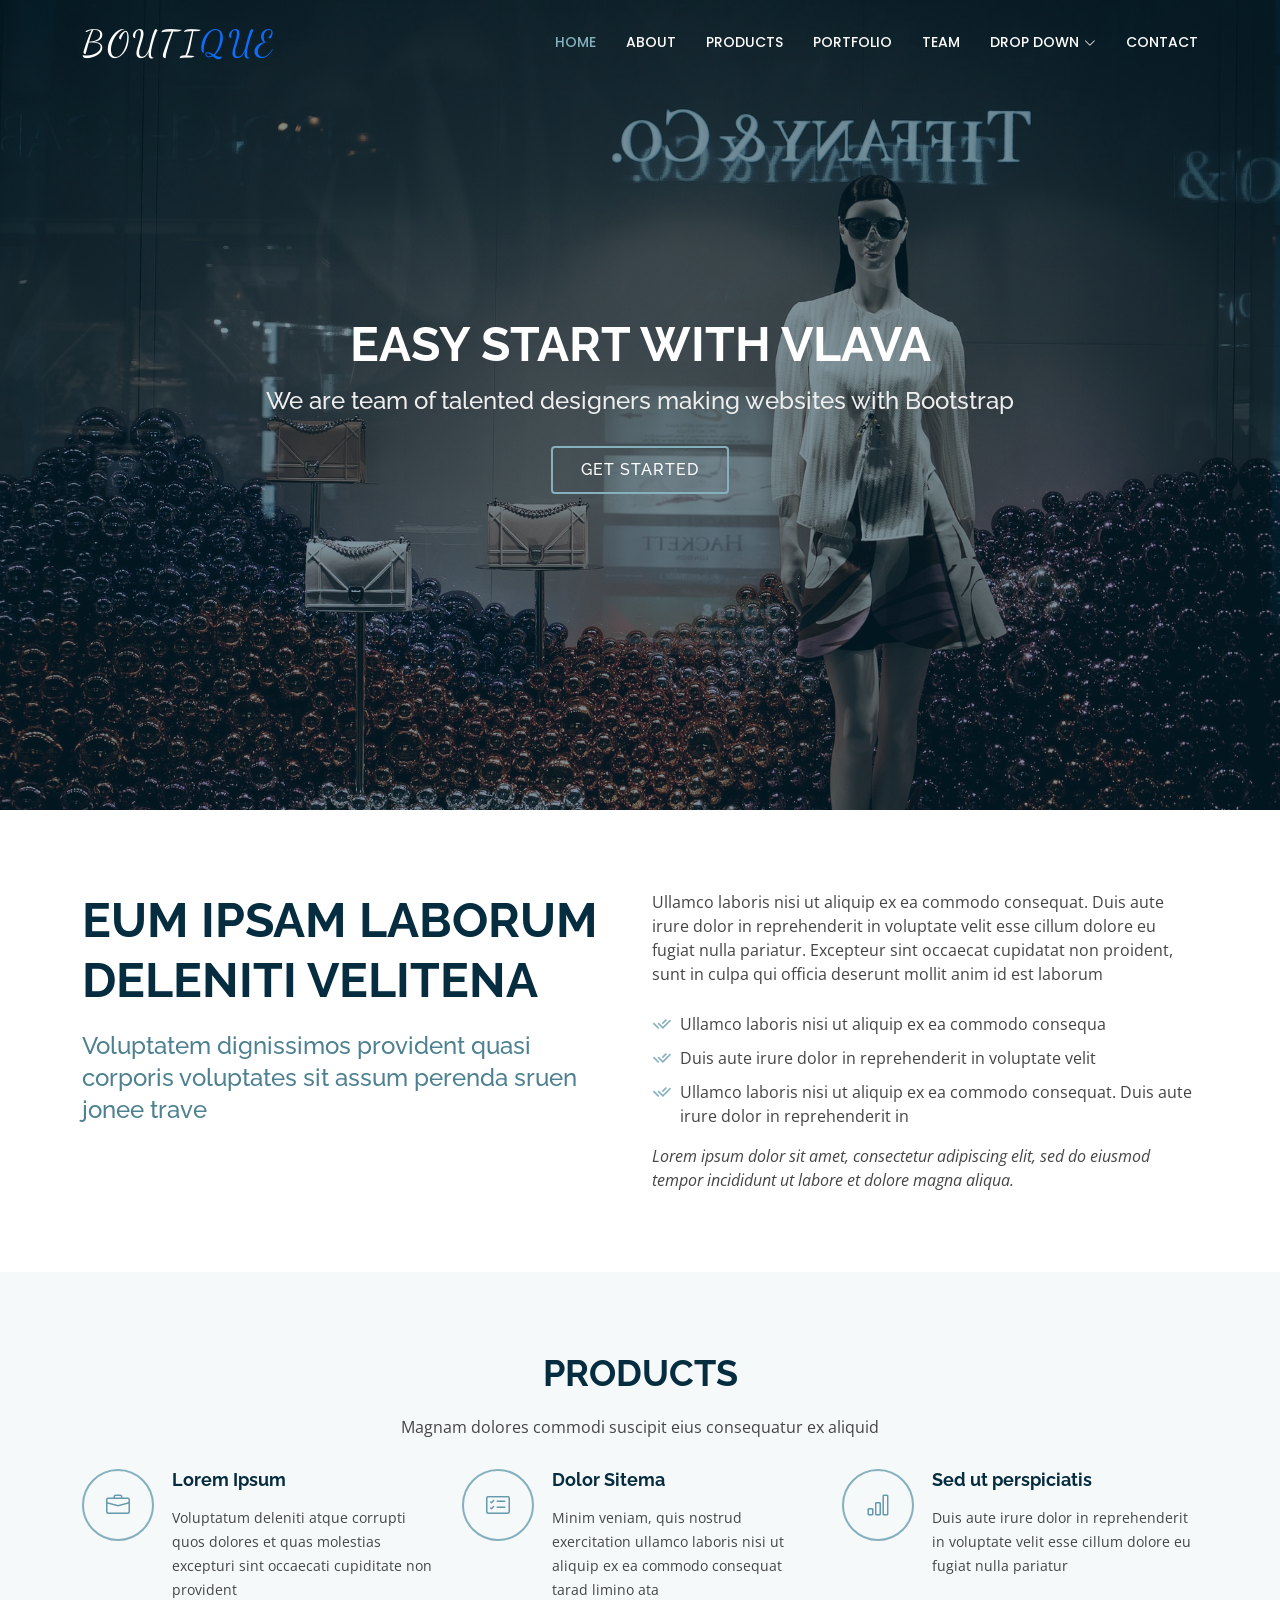
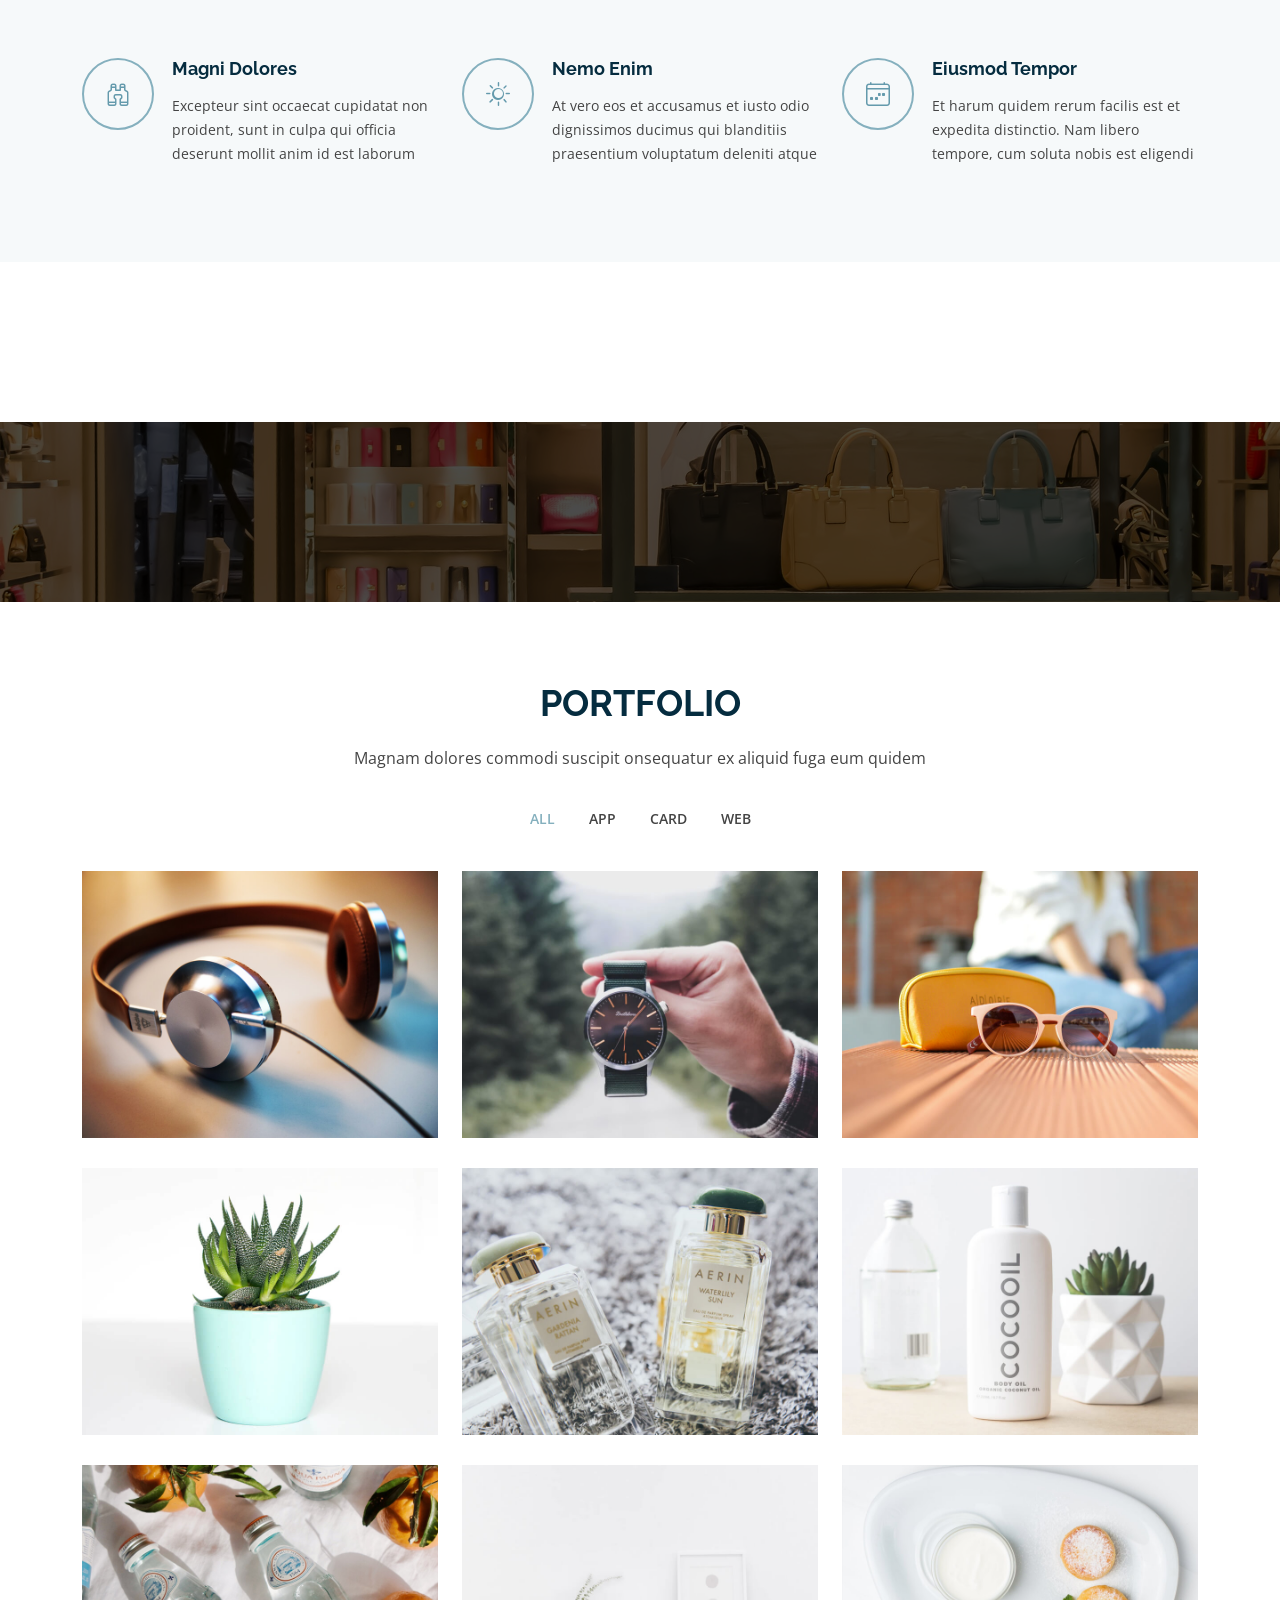
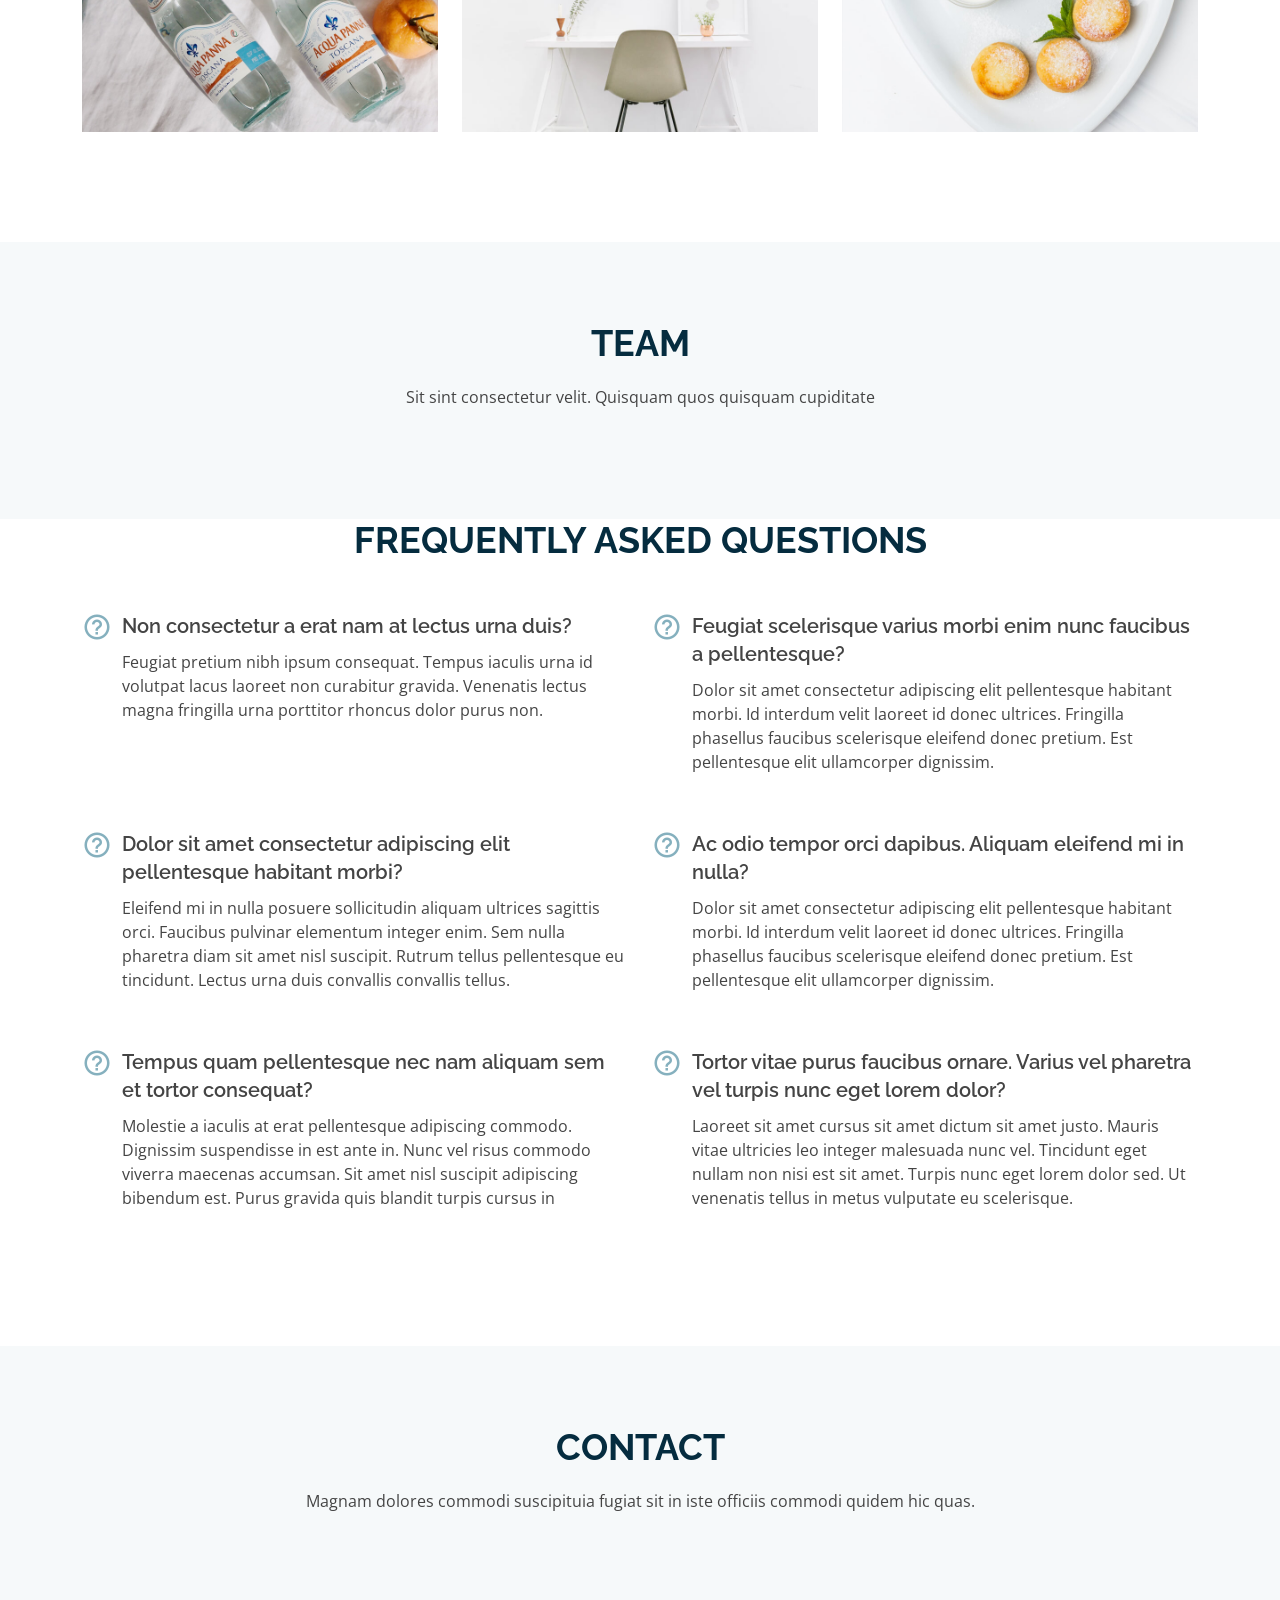
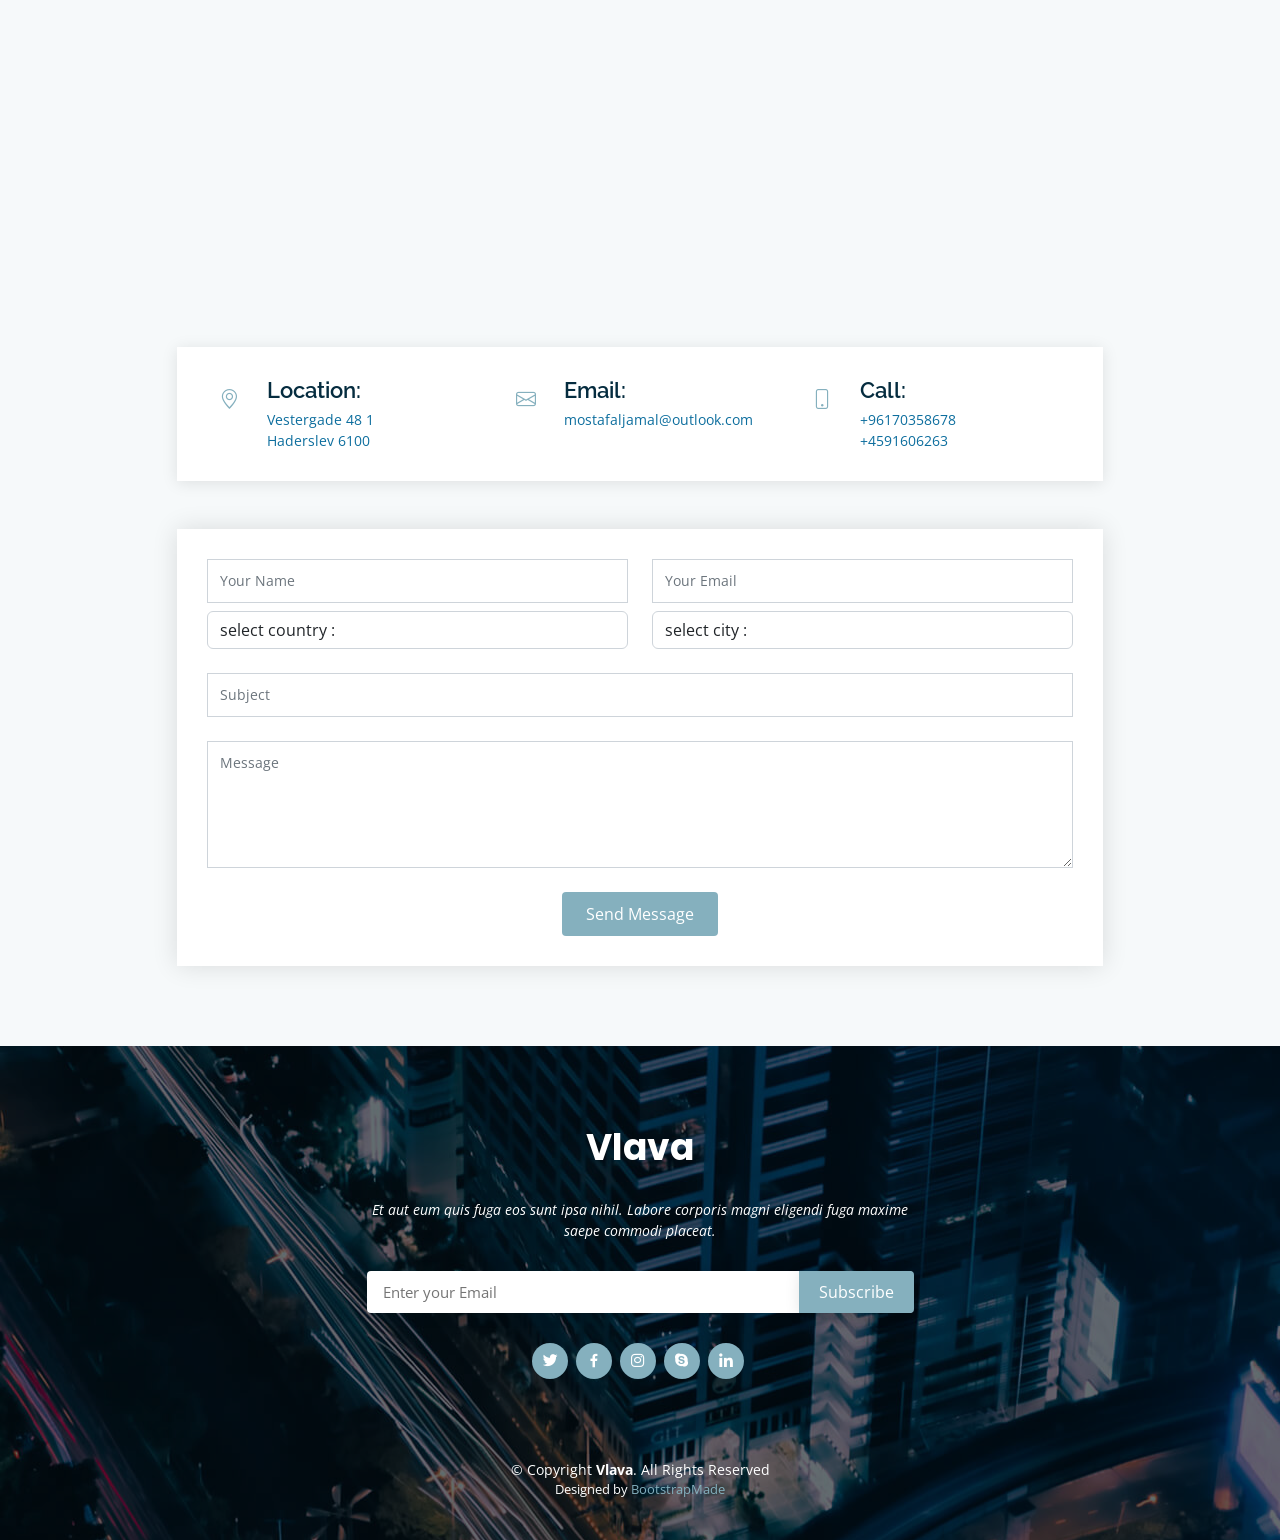
<file: index.html>
<!DOCTYPE html>
<html lang="en">

<head>
  <meta charset="utf-8">
  <meta content="width=device-width, initial-scale=1.0" name="viewport">

  <title>web app vanilla js</title>
  <meta content="" name="description">
  <meta content="" name="keywords">

  <!-- Favicons -->
  <link href="assets/img/favicon.png" rel="icon">
  <link href="assets/img/apple-touch-icon.png" rel="apple-touch-icon">

  <!-- Google Fonts -->
  <link href="https://fonts.googleapis.com/css?family=Open+Sans:300,300i,400,400i,600,600i,700,700i|Raleway:300,300i,400,400i,500,500i,600,600i,700,700i|Poppins:300,300i,400,400i,500,500i,600,600i,700,700i" rel="stylesheet">

  <!-- Vendor CSS Files -->
  <link href="assets/vendor/bootstrap/css/bootstrap.min.css" rel="stylesheet">
  <link href="assets/vendor/bootstrap-icons/bootstrap-icons.css" rel="stylesheet">
  <link href="assets/vendor/boxicons/css/boxicons.min.css" rel="stylesheet">
  <link href="assets/vendor/glightbox/css/glightbox.min.css" rel="stylesheet">
  <link href="assets/vendor/remixicon/remixicon.css" rel="stylesheet">
  <link href="assets/vendor/swiper/swiper-bundle.min.css" rel="stylesheet">
<!-- google font family -->
<link rel="preconnect" href="https://fonts.googleapis.com">
<link rel="preconnect" href="https://fonts.gstatic.com" crossorigin>
<link href="https://fonts.googleapis.com/css2?family=Dancing+Script:wght@400;500;600&display=swap" rel="stylesheet">
  <!-- Template Main CSS File -->
  <link href="assets/css/style.css" rel="stylesheet">

  <!-- =======================================================
  * Template Name: Vlava
  * Updated: Mar 10 2023 with Bootstrap v5.2.3
  * Template URL: https://bootstrapmade.com/vlava-free-bootstrap-one-page-template/
  * Author: BootstrapMade.com
  * License: https://bootstrapmade.com/license/
  ======================================================== -->
  <script src="team.js" defer></script>
  <script src="index.js" defer></script>
  <script src="product.js" defer></script>
  <script src="scountry.js" defer></script>

</head>

<body>

  <!-- ======= Header ======= -->
  <header id="header" class="fixed-top d-flex align-items-center header-transparent">
    <div class="container d-flex align-items-center justify-content-between">

      <div class="logo">
        <h1><a href="index.html">Bouti<span class="text-primary" >que</span></a></h1>
        <!-- Uncomment below if you prefer to use an image logo -->
        <!-- <a href="index.html"><img src="assets/img/logo.png" alt="" class="img-fluid"></a>-->
      </div>

      <nav id="navbar" class="navbar">
        <ul>
          <li><a class="nav-link scrollto active" href="#hero">Home</a></li>
          <li><a class="nav-link scrollto" href="#about">About</a></li>
          <li><a class="nav-link scrollto" href="#services">Products</a></li>
          <li><a class="nav-link scrollto " href="#portfolio">Portfolio</a></li>
          <li><a class="nav-link scrollto" href="#team">Team</a></li>
          <!-- <li><a class="nav-link scrollto" href="#pricing">Pricing</a></li> -->
          <li class="dropdown"><a href="#"><span>Drop Down</span> <i class="bi bi-chevron-down"></i></a>
            <ul>
              <li><a href="#">Drop Down 1</a></li>
              <li class="dropdown"><a href="#"><span>Deep Drop Down</span> <i class="bi bi-chevron-right"></i></a>
                <ul>
                  <li><a href="#">Deep Drop Down 1</a></li>
                  <li><a href="#">Deep Drop Down 2</a></li>
                  <li><a href="#">Deep Drop Down 3</a></li>
                  <li><a href="#">Deep Drop Down 4</a></li>
                  <li><a href="#">Deep Drop Down 5</a></li>
                </ul>
              </li>
              <li><a href="#">Drop Down 2</a></li>
              <li><a href="#">Drop Down 3</a></li>
              <li><a href="#">Drop Down 4</a></li>
            </ul>
          </li>
          <li><a class="nav-link scrollto" href="#contact">Contact</a></li>
        </ul>
        <i class="bi bi-list mobile-nav-toggle"></i>
      </nav><!-- .navbar -->

    </div>
  </header><!-- End Header -->

  <!-- ======= Hero Section ======= -->
  <section id="hero">
    <div class="hero-container">
      <h1>Easy start with Vlava</h1>
      <h2>We are team of talented designers making websites with Bootstrap</h2>
      <a href="#about" class="btn-get-started scrollto">Get Started</a>
    </div>
  </section><!-- End Hero -->

  <main id="main">

    <!-- ======= About Section ======= -->
    <section id="about" class="about">
      <div class="container">

        <div class="row content">
          <div class="col-lg-6">
            <h2>Eum ipsam laborum deleniti velitena</h2>
            <h3>Voluptatem dignissimos provident quasi corporis voluptates sit assum perenda sruen jonee trave</h3>
          </div>
          <div class="col-lg-6 pt-4 pt-lg-0">
            <p>
              Ullamco laboris nisi ut aliquip ex ea commodo consequat. Duis aute irure dolor in reprehenderit in voluptate
              velit esse cillum dolore eu fugiat nulla pariatur. Excepteur sint occaecat cupidatat non proident, sunt in
              culpa qui officia deserunt mollit anim id est laborum
            </p>
            <ul>
              <li><i class="ri-check-double-line"></i> Ullamco laboris nisi ut aliquip ex ea commodo consequa</li>
              <li><i class="ri-check-double-line"></i> Duis aute irure dolor in reprehenderit in voluptate velit</li>
              <li><i class="ri-check-double-line"></i> Ullamco laboris nisi ut aliquip ex ea commodo consequat. Duis aute irure dolor in reprehenderit in</li>
            </ul>
            <p class="fst-italic">
              Lorem ipsum dolor sit amet, consectetur adipiscing elit, sed do eiusmod tempor incididunt ut labore et dolore
              magna aliqua.
            </p>
          </div>
        </div>

      </div>
    </section><!-- End About Section -->

    <!-- ======= Services Section ======= -->
    <section id="services" class="services section-bg">
      <div class="container">

        <div class="section-title">
          <h2>Products</h2>
          <p>Magnam dolores commodi suscipit eius consequatur ex aliquid</p>
        </div>

        <div class="row">
          <div class="col-lg-4 col-md-6 icon-box">
            <div class="icon"><i class="bi bi-briefcase"></i></div>
            <h4 class="title"><a href="">Lorem Ipsum</a></h4>
            <p class="description">Voluptatum deleniti atque corrupti quos dolores et quas molestias excepturi sint occaecati cupiditate non provident</p>
          </div>
          <div class="col-lg-4 col-md-6 icon-box">
            <div class="icon"><i class="bi bi-card-checklist"></i></div>
            <h4 class="title"><a href="">Dolor Sitema</a></h4>
            <p class="description">Minim veniam, quis nostrud exercitation ullamco laboris nisi ut aliquip ex ea commodo consequat tarad limino ata</p>
          </div>
          <div class="col-lg-4 col-md-6 icon-box">
            <div class="icon"><i class="bi bi-bar-chart"></i></div>
            <h4 class="title"><a href="">Sed ut perspiciatis</a></h4>
            <p class="description">Duis aute irure dolor in reprehenderit in voluptate velit esse cillum dolore eu fugiat nulla pariatur</p>
          </div>
          <div class="col-lg-4 col-md-6 icon-box">
            <div class="icon"><i class="bi bi-binoculars"></i></div>
            <h4 class="title"><a href="">Magni Dolores</a></h4>
            <p class="description">Excepteur sint occaecat cupidatat non proident, sunt in culpa qui officia deserunt mollit anim id est laborum</p>
          </div>
          <div class="col-lg-4 col-md-6 icon-box">
            <div class="icon"><i class="bi bi-brightness-high"></i></div>
            <h4 class="title"><a href="">Nemo Enim</a></h4>
            <p class="description">At vero eos et accusamus et iusto odio dignissimos ducimus qui blanditiis praesentium voluptatum deleniti atque</p>
          </div>
          <div class="col-lg-4 col-md-6 icon-box">
            <div class="icon"><i class="bi bi-calendar4-week"></i></div>
            <h4 class="title"><a href="">Eiusmod Tempor</a></h4>
            <p class="description">Et harum quidem rerum facilis est et expedita distinctio. Nam libero tempore, cum soluta nobis est eligendi</p>
          </div>
        </div>

      </div>
    </section><!-- End Services Section -->

    <!-- ======= Featured Section ======= -->
    <section id="featured" class="featured">
      <div class="container">

        <div class="row" id="product">
          <!-- <div class="col-lg-4 col-md-6 d-flex align-items-stretch mb-5 mb-lg-0">
            <div class="card">
              <img src="assets/img/featured-1.jpg" class="card-img-top" alt="...">
              <div class="card-body">
                <h5 class="card-title"><a href="">Autem sunt earum</a></h5>
                <p class="card-text">Et architecto provident deleniti facere repellat nobis iste. Id facere quia quae dolores dolorem tempore</p>
                <a href="#" class="btn">Explore more</a>
              </div>
            </div>
          </div>
          <div class="col-lg-4 col-md-6 d-flex align-items-stretch mb-5 mb-lg-0">
            <div class="card">
              <img src="assets/img/featured-2.jpg" class="card-img-top" alt="...">
              <div class="card-body">
                <h5 class="card-title"><a href="">Nobis et tempore</a></h5>
                <p class="card-text">Ut quas omnis est. Non et aut tempora dignissimos similique in dignissimos. Sit incidunt et odit iusto</p>
                <a href="#" class="btn">Explore more</a>
              </div>
            </div>
          </div>
          <div class="col-lg-4 col-md-6 d-flex align-items-stretch mb-5 mb-lg-0">
            <div class="card">
              <img src="assets/img/featured-3.jpg" class="card-img-top" alt="...">
              <div class="card-body">
                <h5 class="card-title"><a href="">Facere quia quae dolores</a></h5>
                <p class="card-text">Modi ut et delectus. Modi nobis saepe voluptates nostrum. Sed quod consequatur quia provident dera</p>
                <a href="#" class="btn">Explore more</a>
              </div>
            </div>
          </div> -->
        </div>

      </div>
    </section><!-- End Featured Section -->

    <!-- ======= Testimonials Section ======= -->
    <section id="testimonials" class="testimonials">
      <div class="container position-relative">

        <div class="testimonials-slider swiper" data-aos="fade-up" data-aos-delay="100">
          <div class="swiper-wrapper" id="employee">
            
            <!-- <div class="swiper-slide">
              <div class="testimonial-item">
                <img src="assets/img/testimonials/testimonials-1.jpg" class="testimonial-img" alt="">
                <h3>Saul Goodman</h3>
                <h4>Ceo &amp; Founder</h4>
                <p>
                  <i class="bx bxs-quote-alt-left quote-icon-left"></i>
                  Proin iaculis purus consequat sem cure digni ssim donec porttitora entum suscipit rhoncus. Accusantium quam, ultricies eget id, aliquam eget nibh et. Maecen aliquam, risus at semper.
                  <i class="bx bxs-quote-alt-right quote-icon-right"></i>
                </p>
              </div>
            </div>

            <div class="swiper-slide">
              <div class="testimonial-item">
                <img src="assets/img/testimonials/testimonials-2.jpg" class="testimonial-img" alt="">
                <h3>Sara Wilsson</h3>
                <h4>Designer</h4>
                <p>
                  <i class="bx bxs-quote-alt-left quote-icon-left"></i>
                  Export tempor illum tamen malis malis eram quae irure esse labore quem cillum quid cillum eram malis quorum velit fore eram velit sunt aliqua noster fugiat irure amet legam anim culpa.
                  <i class="bx bxs-quote-alt-right quote-icon-right"></i>
                </p>
              </div>
            </div>

            <div class="swiper-slide">
              <div class="testimonial-item">
                <img src="assets/img/testimonials/testimonials-3.jpg" class="testimonial-img" alt="">
                <h3>Jena Karlis</h3>
                <h4>Store Owner</h4>
                <p>
                  <i class="bx bxs-quote-alt-left quote-icon-left"></i>
                  Enim nisi quem export duis labore cillum quae magna enim sint quorum nulla quem veniam duis minim tempor labore quem eram duis noster aute amet eram fore quis sint minim.
                  <i class="bx bxs-quote-alt-right quote-icon-right"></i>
                </p>
              </div>
            </div>

            <div class="swiper-slide">
              <div class="testimonial-item">
                <img src="assets/img/testimonials/testimonials-4.jpg" class="testimonial-img" alt="">
                <h3>Matt Brandon</h3>
                <h4>Freelancer</h4>
                <p>
                  <i class="bx bxs-quote-alt-left quote-icon-left"></i>
                  Fugiat enim eram quae cillum dolore dolor amet nulla culpa multos export minim fugiat minim velit minim dolor enim duis veniam ipsum anim magna sunt elit fore quem dolore labore illum veniam.
                  <i class="bx bxs-quote-alt-right quote-icon-right"></i>
                </p>
              </div>
            </div>
            <div class="swiper-slide">
              <div class="testimonial-item">
                <img src="assets/img/testimonials/testimonials-5.jpg" class="testimonial-img" alt="">
                <h3>John Larson</h3>
                <h4>Entrepreneur</h4>
                <p>
                  <i class="bx bxs-quote-alt-left quote-icon-left"></i>
                  Quis quorum aliqua sint quem legam fore sunt eram irure aliqua veniam tempor noster veniam enim culpa labore duis sunt culpa nulla illum cillum fugiat legam esse veniam culpa fore nisi cillum quid.
                  <i class="bx bxs-quote-alt-right quote-icon-right"></i>
                </p>
              </div>
            </div> -->

          </div>
          <div class="swiper-pagination"></div>
        </div>

      </div>
    </section><!-- End Testimonials Section -->

    <!-- ======= Portfolio Section ======= -->
    <section id="portfolio" class="portfolio">
      <div class="container">

        <div class="section-title">
          <h2>Portfolio</h2>
          <p>Magnam dolores commodi suscipit onsequatur ex aliquid fuga eum quidem</p>
        </div>

        <div class="row">
          <div class="col-lg-12 d-flex justify-content-center">
            <ul id="portfolio-flters">
              <li data-filter="*" class="filter-active">All</li>
              <li data-filter=".filter-app">App</li>
              <li data-filter=".filter-card">Card</li>
              <li data-filter=".filter-web">Web</li>
            </ul>
          </div>
        </div>

        <div class="row portfolio-container">

          <div class="col-lg-4 col-md-6 portfolio-item filter-app">
            <img src="assets/img/portfolio/portfolio-1.jpg" class="img-fluid" alt="">
            <div class="portfolio-info">
              <h4>App 1</h4>
              <p>App</p>
              <a href="assets/img/portfolio/portfolio-1.jpg" data-gallery="portfolioGallery" class="portfolio-lightbox preview-link" title="App 1"><i class="bx bx-plus"></i></a>
              <a href="portfolio-details.html" class="details-link" title="More Details"><i class="bx bx-link"></i></a>
            </div>
          </div>

          <div class="col-lg-4 col-md-6 portfolio-item filter-web">
            <img src="assets/img/portfolio/portfolio-2.jpg" class="img-fluid" alt="">
            <div class="portfolio-info">
              <h4>Web 3</h4>
              <p>Web</p>
              <a href="assets/img/portfolio/portfolio-2.jpg" data-gallery="portfolioGallery" class="portfolio-lightbox preview-link" title="Web 3"><i class="bx bx-plus"></i></a>
              <a href="portfolio-details.html" class="details-link" title="More Details"><i class="bx bx-link"></i></a>
            </div>
          </div>

          <div class="col-lg-4 col-md-6 portfolio-item filter-app">
            <img src="assets/img/portfolio/portfolio-3.jpg" class="img-fluid" alt="">
            <div class="portfolio-info">
              <h4>App 2</h4>
              <p>App</p>
              <a href="assets/img/portfolio/portfolio-3.jpg" data-gallery="portfolioGallery" class="portfolio-lightbox preview-link" title="App 2"><i class="bx bx-plus"></i></a>
              <a href="portfolio-details.html" class="details-link" title="More Details"><i class="bx bx-link"></i></a>
            </div>
          </div>

          <div class="col-lg-4 col-md-6 portfolio-item filter-card">
            <img src="assets/img/portfolio/portfolio-4.jpg" class="img-fluid" alt="">
            <div class="portfolio-info">
              <h4>Card 2</h4>
              <p>Card</p>
              <a href="assets/img/portfolio/portfolio-4.jpg" data-gallery="portfolioGallery" class="portfolio-lightbox preview-link" title="Card 2"><i class="bx bx-plus"></i></a>
              <a href="portfolio-details.html" class="details-link" title="More Details"><i class="bx bx-link"></i></a>
            </div>
          </div>

          <div class="col-lg-4 col-md-6 portfolio-item filter-web">
            <img src="assets/img/portfolio/portfolio-5.jpg" class="img-fluid" alt="">
            <div class="portfolio-info">
              <h4>Web 2</h4>
              <p>Web</p>
              <a href="assets/img/portfolio/portfolio-5.jpg" data-gallery="portfolioGallery" class="portfolio-lightbox preview-link" title="Web 2"><i class="bx bx-plus"></i></a>
              <a href="portfolio-details.html" class="details-link" title="More Details"><i class="bx bx-link"></i></a>
            </div>
          </div>

          <div class="col-lg-4 col-md-6 portfolio-item filter-app">
            <img src="assets/img/portfolio/portfolio-6.jpg" class="img-fluid" alt="">
            <div class="portfolio-info">
              <h4>App 3</h4>
              <p>App</p>
              <a href="assets/img/portfolio/portfolio-6.jpg" data-gallery="portfolioGallery" class="portfolio-lightbox preview-link" title="App 3"><i class="bx bx-plus"></i></a>
              <a href="portfolio-details.html" class="details-link" title="More Details"><i class="bx bx-link"></i></a>
            </div>
          </div>

          <div class="col-lg-4 col-md-6 portfolio-item filter-card">
            <img src="assets/img/portfolio/portfolio-7.jpg" class="img-fluid" alt="">
            <div class="portfolio-info">
              <h4>Card 1</h4>
              <p>Card</p>
              <a href="assets/img/portfolio/portfolio-7.jpg" data-gallery="portfolioGallery" class="portfolio-lightbox preview-link" title="Card 1"><i class="bx bx-plus"></i></a>
              <a href="portfolio-details.html" class="details-link" title="More Details"><i class="bx bx-link"></i></a>
            </div>
          </div>

          <div class="col-lg-4 col-md-6 portfolio-item filter-card">
            <img src="assets/img/portfolio/portfolio-8.jpg" class="img-fluid" alt="">
            <div class="portfolio-info">
              <h4>Card 3</h4>
              <p>Card</p>
              <a href="assets/img/portfolio/portfolio-8.jpg" data-gallery="portfolioGallery" class="portfolio-lightbox preview-link" title="Card 3"><i class="bx bx-plus"></i></a>
              <a href="portfolio-details.html" class="details-link" title="More Details"><i class="bx bx-link"></i></a>
            </div>
          </div>

          <div class="col-lg-4 col-md-6 portfolio-item filter-web">
            <img src="assets/img/portfolio/portfolio-9.jpg" class="img-fluid" alt="">
            <div class="portfolio-info">
              <h4>Web 3</h4>
              <p>Web</p>
              <a href="assets/img/portfolio/portfolio-9.jpg" data-gallery="portfolioGallery" class="portfolio-lightbox preview-link" title="Web 3"><i class="bx bx-plus"></i></a>
              <a href="portfolio-details.html" class="details-link" title="More Details"><i class="bx bx-link"></i></a>
            </div>
          </div>

        </div>

      </div>
    </section><!-- End Portfolio Section -->

    <!-- ======= Team Section ======= -->
    <section id="team" class="team section-bg">
      <div class="container">

        <div class="section-title">
          <h2>Team</h2>
          <p>Sit sint consectetur velit. Quisquam quos quisquam cupiditate</p>
        </div>

        <!-- <div class="row"> -->
        <div class="row" id="newteam">

          <!-- <div class="col-lg-3 col-md-6 d-flex align-items-stretch">
            <div class="member">
              <div class="member-img">
                <img src="assets/img/team/team-1.jpg" class="img-fluid" alt="">
                <div class="social">
                  <a href=""><i class="bi bi-twitter"></i></a>
                  <a href=""><i class="bi bi-facebook"></i></a>
                  <a href=""><i class="bi bi-instagram"></i></a>
                  <a href=""><i class="bi bi-linkedin"></i></a>
                </div>
              </div>

              <div class="member-info">
                <h4>Walter White</h4>
                <span>Chief Executive Officer</span>
              </div>
            </div>
          </div> -->


        </div> 

      </div>
    </section><!-- End Team Section -->

    <!-- ======= Pricing Section ======= -->
    <!-- <section id="pricing" class="pricing">
      <div class="container">

        <div class="section-title">
          <h2>Pricing</h2>
          <p>Magnam dolores commodi suscipit eius consequatur ex aliquid fuga eum quidem</p>
        </div>

        <div class="row">

          <div class="col-lg-4 col-md-6">
            <div class="box">
              <h3>Free</h3>
              <h4><sup>$</sup>0<span> / month</span></h4>
              <ul>
                <li>Aida dere</li>
                <li>Nec feugiat nisl</li>
                <li>Nulla at volutpat dola</li>
                <li class="na">Pharetra massa</li>
                <li class="na">Massa ultricies mi</li>
              </ul>
              <div class="btn-wrap">
                <a href="#" class="btn-buy">Buy Now</a>
              </div>
            </div>
          </div>

          <div class="col-lg-4 col-md-6 mt-4 mt-md-0">
            <div class="box featured">
              <h3>Business</h3>
              <h4><sup>$</sup>19<span> / month</span></h4>
              <ul>
                <li>Aida dere</li>
                <li>Nec feugiat nisl</li>
                <li>Nulla at volutpat dola</li>
                <li>Pharetra massa</li>
                <li class="na">Massa ultricies mi</li>
              </ul>
              <div class="btn-wrap">
                <a href="#" class="btn-buy">Buy Now</a>
              </div>
            </div>
          </div>

          <div class="col-lg-4 col-md-6 mt-4 mt-lg-0">
            <div class="box">
              <h3>Developer</h3>
              <h4><sup>$</sup>29<span> / month</span></h4>
              <ul>
                <li>Aida dere</li>
                <li>Nec feugiat nisl</li>
                <li>Nulla at volutpat dola</li>
                <li>Pharetra massa</li>
                <li>Massa ultricies mi</li>
              </ul>
              <div class="btn-wrap">
                <a href="#" class="btn-buy">Buy Now</a>
              </div>
            </div>
          </div>

        </div>

      </div>
    </section>End Pricing Section -->

    <!-- ======= Frequently Asked Questions Section ======= -->
    <section id="faq" class="faq">
      <div class="container">

        <div class="section-title">
          <h2>Frequently Asked Questions</h2>
        </div>

        <div class="row  d-flex align-items-stretch">

          <div class="col-lg-6 faq-item">
            <i class="bx bx-help-circle"></i>
            <h4>Non consectetur a erat nam at lectus urna duis?</h4>
            <p>
              Feugiat pretium nibh ipsum consequat. Tempus iaculis urna id volutpat lacus laoreet non curabitur gravida. Venenatis lectus magna fringilla urna porttitor rhoncus dolor purus non.
            </p>
          </div>

          <div class="col-lg-6 faq-item">
            <i class="bx bx-help-circle"></i>
            <h4>Feugiat scelerisque varius morbi enim nunc faucibus a pellentesque?</h4>
            <p>
              Dolor sit amet consectetur adipiscing elit pellentesque habitant morbi. Id interdum velit laoreet id donec ultrices. Fringilla phasellus faucibus scelerisque eleifend donec pretium. Est pellentesque elit ullamcorper dignissim.
            </p>
          </div>

          <div class="col-lg-6 faq-item">
            <i class="bx bx-help-circle"></i>
            <h4>Dolor sit amet consectetur adipiscing elit pellentesque habitant morbi?</h4>
            <p>
              Eleifend mi in nulla posuere sollicitudin aliquam ultrices sagittis orci. Faucibus pulvinar elementum integer enim. Sem nulla pharetra diam sit amet nisl suscipit. Rutrum tellus pellentesque eu tincidunt. Lectus urna duis convallis convallis tellus.
            </p>
          </div>

          <div class="col-lg-6 faq-item">
            <i class="bx bx-help-circle"></i>
            <h4>Ac odio tempor orci dapibus. Aliquam eleifend mi in nulla?</h4>
            <p>
              Dolor sit amet consectetur adipiscing elit pellentesque habitant morbi. Id interdum velit laoreet id donec ultrices. Fringilla phasellus faucibus scelerisque eleifend donec pretium. Est pellentesque elit ullamcorper dignissim.
            </p>
          </div>

          <div class="col-lg-6 faq-item">
            <i class="bx bx-help-circle"></i>
            <h4>Tempus quam pellentesque nec nam aliquam sem et tortor consequat?</h4>
            <p>
              Molestie a iaculis at erat pellentesque adipiscing commodo. Dignissim suspendisse in est ante in. Nunc vel risus commodo viverra maecenas accumsan. Sit amet nisl suscipit adipiscing bibendum est. Purus gravida quis blandit turpis cursus in
            </p>
          </div>

          <div class="col-lg-6 faq-item">
            <i class="bx bx-help-circle"></i>
            <h4>Tortor vitae purus faucibus ornare. Varius vel pharetra vel turpis nunc eget lorem dolor?</h4>
            <p>
              Laoreet sit amet cursus sit amet dictum sit amet justo. Mauris vitae ultricies leo integer malesuada nunc vel. Tincidunt eget nullam non nisi est sit amet. Turpis nunc eget lorem dolor sed. Ut venenatis tellus in metus vulputate eu scelerisque.
            </p>
          </div>

        </div>

      </div>
    </section><!-- End Frequently Asked Questions Section -->

    <!-- ======= Contact Section ======= -->
    <section id="contact" class="contact section-bg">
      <div class="container">

        <div class="section-title">
          <h2>Contact</h2>
          <p>Magnam dolores commodi suscipituia fugiat sit in iste officiis commodi quidem hic quas.</p>
        </div>
      </div>
      <div class="map">
        <iframe style="border:0; width: 100%; height: 350px;" src="https://www.google.com/maps/embed?pb=!1m18!1m12!1m3!1d5508.122140069992!2d9.49510744927693!3d55.25252280784453!2m3!1f0!2f0!3f0!3m2!1i1024!2i768!4f13.1!3m3!1m2!1s0x464caeff9df8e4af%3A0x4e212e56c89f92e7!2sStreetdome!5e0!3m2!1sen!2sdk!4v1679184878280!5m2!1sen!2sdk" frameborder="0" allowfullscreen>
        </iframe>
      </div>
      <div class="container">
        <div class="row mt-5 justify-content-center">

          <div class="col-lg-10">

            <div class="info-wrap">
              <div class="row">
                <div class="col-lg-4 info">
                  <i class="bi bi-geo-alt"></i>
                  <h4>Location:</h4>
                  <p>Vestergade 48 1<br>Haderslev 6100</p>
                </div>

                <div class="col-lg-4 info mt-4 mt-lg-0">
                  <i class="bi bi-envelope"></i>
                  <h4>Email:</h4>
                  <p>mostafaljamal@outlook.com</p>
                </div>

                <div class="col-lg-4 info mt-4 mt-lg-0">
                  <i class="bi bi-phone"></i>
                  <h4>Call:</h4>
                  <p>+96170358678<br>+4591606263</p>
                </div>
              </div>
            </div>

          </div>

        </div>

        <div class="row mt-5 justify-content-center">
          <div class="col-lg-10">
            <form action="https://formsubmit.co/mostafaljamal@outlook.com" method="post" role="form" class="pp-email-form">
              <div class="row">
                <div class="col-md-6 form-group">
                  <input type="text" name="name" class="form-control" id="name" placeholder="Your Name" required>
                </div>
                <div class="col-md-6 form-group mt-3 mt-md-0">
                  <input type="email" class="form-control" name="email" id="email" placeholder="Your Email" required>
                </div>
                <div class="col-md-6 form-group mt-3 mt-md-0">
                  <select class="form-control" id="scountry" onchange="test()"><option selected disabled required>select country :</option></select>
                </div>
                <div class="col-md-6 form-group mt-3 mt-md-0">
                  <select class="form-control" id="scity"><option selected disabled>select city :</option></select>
                </div>
              </div>
              <div class="form-group mt-3">
                <input type="text" class="form-control" name="subject" id="subject" placeholder="Subject" required>
              </div>
              <div class="form-group mt-3">
                <textarea class="form-control" name="message" rows="5" placeholder="Message" id="tarea" required></textarea>
              </div>
              <div class="my-3">
                <!-- <div class="loading">Loading</div> -->
                <div class="error-message"></div>
                <!-- <div class="sent-message">Your message has been sent. Thank you!</div> -->
              </div>
              <div class="text-center"><button type="submit">Send Message</button></div>
            </form>
          </div>

        </div>

      </div>
    </section><!-- End Contact Section -->

  </main><!-- End #main -->

  <!-- ======= Footer ======= -->
  <footer id="footer">

    <div class="footer-top">

      <div class="container">

        <div class="row  justify-content-center">
          <div class="col-lg-6">
            <h3>Vlava</h3>
            <p>Et aut eum quis fuga eos sunt ipsa nihil. Labore corporis magni eligendi fuga maxime saepe commodi placeat.</p>
          </div>
        </div>

        <div class="row footer-newsletter justify-content-center">
          <div class="col-lg-6">
            <form action="" method="post">
              <input type="email" name="email" placeholder="Enter your Email"><input type="submit" value="Subscribe">
            </form>
          </div>
        </div>

        <div class="social-links">
          <a href="#" class="twitter"><i class="bx bxl-twitter"></i></a>
          <a href="#" class="facebook"><i class="bx bxl-facebook"></i></a>
          <a href="#" class="instagram"><i class="bx bxl-instagram"></i></a>
          <a href="#" class="google-plus"><i class="bx bxl-skype"></i></a>
          <a href="#" class="linkedin"><i class="bx bxl-linkedin"></i></a>
        </div>

      </div>
    </div>

    <div class="container footer-bottom clearfix">
      <div class="copyright">
        &copy; Copyright <strong><span>Vlava</span></strong>. All Rights Reserved
      </div>
      <div class="credits">
        <!-- All the links in the footer should remain intact. -->
        <!-- You can delete the links only if you purchased the pro version. -->
        <!-- Licensing information: https://bootstrapmade.com/license/ -->
        <!-- Purchase the pro version with working PHP/AJAX contact form: https://bootstrapmade.com/vlava-free-bootstrap-one-page-template/ -->
        Designed by <a href="https://bootstrapmade.com/">BootstrapMade</a>
      </div>
    </div>
  </footer><!-- End Footer -->

  <a href="#" class="back-to-top d-flex align-items-center justify-content-center"><i class="bi bi-arrow-up-short"></i></a>

  <!-- Vendor JS Files -->

  <script src="assets/vendor/bootstrap/js/bootstrap.bundle.min.js"></script>
  <script src="assets/vendor/glightbox/js/glightbox.min.js"></script>
  <script src="assets/vendor/isotope-layout/isotope.pkgd.min.js"></script>
  <script src="assets/vendor/swiper/swiper-bundle.min.js"></script>
  <script src="assets/vendor/php-email-form/validate.js"></script>


  <!-- Template Main JS File -->
  <script src="assets/js/main.js"></script>

</body>

</html>
</file>
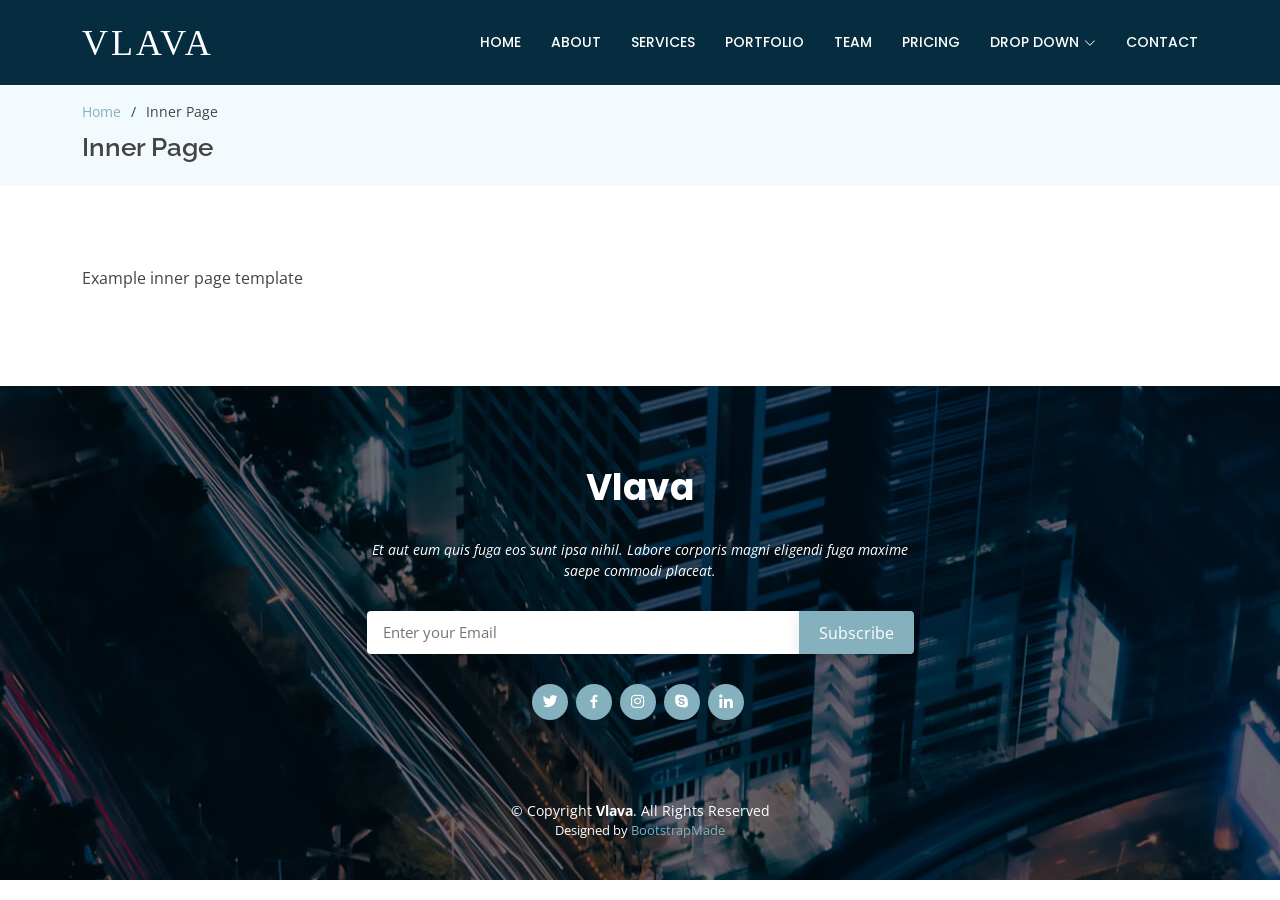
<file: inner-page.html>
<!DOCTYPE html>
<html lang="en">

<head>
  <meta charset="utf-8">
  <meta content="width=device-width, initial-scale=1.0" name="viewport">

  <title>Inner Page - Vlava Bootstrap Template</title>
  <meta content="" name="description">
  <meta content="" name="keywords">

  <!-- Favicons -->
  <link href="assets/img/favicon.png" rel="icon">
  <link href="assets/img/apple-touch-icon.png" rel="apple-touch-icon">

  <!-- Google Fonts -->
  <link href="https://fonts.googleapis.com/css?family=Open+Sans:300,300i,400,400i,600,600i,700,700i|Raleway:300,300i,400,400i,500,500i,600,600i,700,700i|Poppins:300,300i,400,400i,500,500i,600,600i,700,700i" rel="stylesheet">

  <!-- Vendor CSS Files -->
  <link href="assets/vendor/bootstrap/css/bootstrap.min.css" rel="stylesheet">
  <link href="assets/vendor/bootstrap-icons/bootstrap-icons.css" rel="stylesheet">
  <link href="assets/vendor/boxicons/css/boxicons.min.css" rel="stylesheet">
  <link href="assets/vendor/glightbox/css/glightbox.min.css" rel="stylesheet">
  <link href="assets/vendor/remixicon/remixicon.css" rel="stylesheet">
  <link href="assets/vendor/swiper/swiper-bundle.min.css" rel="stylesheet">

  <!-- Template Main CSS File -->
  <link href="assets/css/style.css" rel="stylesheet">

  <!-- =======================================================
  * Template Name: Vlava
  * Updated: Mar 10 2023 with Bootstrap v5.2.3
  * Template URL: https://bootstrapmade.com/vlava-free-bootstrap-one-page-template/
  * Author: BootstrapMade.com
  * License: https://bootstrapmade.com/license/
  ======================================================== -->
</head>

<body>

  <!-- ======= Header ======= -->
  <header id="header" class="fixed-top d-flex align-items-center ">
    <div class="container d-flex align-items-center justify-content-between">

      <div class="logo">
        <h1><a href="index.html">Vlava</a></h1>
        <!-- Uncomment below if you prefer to use an image logo -->
        <!-- <a href="index.html"><img src="assets/img/logo.png" alt="" class="img-fluid"></a>-->
      </div>

      <nav id="navbar" class="navbar">
        <ul>
          <li><a class="nav-link scrollto " href="#hero">Home</a></li>
          <li><a class="nav-link scrollto" href="#about">About</a></li>
          <li><a class="nav-link scrollto" href="#services">Services</a></li>
          <li><a class="nav-link scrollto " href="#portfolio">Portfolio</a></li>
          <li><a class="nav-link scrollto" href="#team">Team</a></li>
          <li><a class="nav-link scrollto" href="#pricing">Pricing</a></li>
          <li class="dropdown"><a href="#"><span>Drop Down</span> <i class="bi bi-chevron-down"></i></a>
            <ul>
              <li><a href="#">Drop Down 1</a></li>
              <li class="dropdown"><a href="#"><span>Deep Drop Down</span> <i class="bi bi-chevron-right"></i></a>
                <ul>
                  <li><a href="#">Deep Drop Down 1</a></li>
                  <li><a href="#">Deep Drop Down 2</a></li>
                  <li><a href="#">Deep Drop Down 3</a></li>
                  <li><a href="#">Deep Drop Down 4</a></li>
                  <li><a href="#">Deep Drop Down 5</a></li>
                </ul>
              </li>
              <li><a href="#">Drop Down 2</a></li>
              <li><a href="#">Drop Down 3</a></li>
              <li><a href="#">Drop Down 4</a></li>
            </ul>
          </li>
          <li><a class="nav-link scrollto" href="#contact">Contact</a></li>
        </ul>
        <i class="bi bi-list mobile-nav-toggle"></i>
      </nav><!-- .navbar -->

    </div>
  </header><!-- End Header -->

  <main id="main">

    <!-- ======= Breadcrumbs ======= -->
    <section id="breadcrumbs" class="breadcrumbs">
      <div class="container">

        <ol>
          <li><a href="index.html">Home</a></li>
          <li>Inner Page</li>
        </ol>
        <h2>Inner Page</h2>

      </div>
    </section><!-- End Breadcrumbs -->

    <section class="inner-page">
      <div class="container">
        <p>
          Example inner page template
        </p>
      </div>
    </section>

  </main><!-- End #main -->

  <!-- ======= Footer ======= -->
  <footer id="footer">

    <div class="footer-top">

      <div class="container">

        <div class="row  justify-content-center">
          <div class="col-lg-6">
            <h3>Vlava</h3>
            <p>Et aut eum quis fuga eos sunt ipsa nihil. Labore corporis magni eligendi fuga maxime saepe commodi placeat.</p>
          </div>
        </div>

        <div class="row footer-newsletter justify-content-center">
          <div class="col-lg-6">
            <form action="" method="post">
              <input type="email" name="email" placeholder="Enter your Email"><input type="submit" value="Subscribe">
            </form>
          </div>
        </div>

        <div class="social-links">
          <a href="#" class="twitter"><i class="bx bxl-twitter"></i></a>
          <a href="#" class="facebook"><i class="bx bxl-facebook"></i></a>
          <a href="#" class="instagram"><i class="bx bxl-instagram"></i></a>
          <a href="#" class="google-plus"><i class="bx bxl-skype"></i></a>
          <a href="#" class="linkedin"><i class="bx bxl-linkedin"></i></a>
        </div>

      </div>
    </div>

    <div class="container footer-bottom clearfix">
      <div class="copyright">
        &copy; Copyright <strong><span>Vlava</span></strong>. All Rights Reserved
      </div>
      <div class="credits">
        <!-- All the links in the footer should remain intact. -->
        <!-- You can delete the links only if you purchased the pro version. -->
        <!-- Licensing information: https://bootstrapmade.com/license/ -->
        <!-- Purchase the pro version with working PHP/AJAX contact form: https://bootstrapmade.com/vlava-free-bootstrap-one-page-template/ -->
        Designed by <a href="https://bootstrapmade.com/">BootstrapMade</a>
      </div>
    </div>
  </footer><!-- End Footer -->

  <a href="#" class="back-to-top d-flex align-items-center justify-content-center"><i class="bi bi-arrow-up-short"></i></a>

  <!-- Vendor JS Files -->
  <script src="assets/vendor/bootstrap/js/bootstrap.bundle.min.js"></script>
  <script src="assets/vendor/glightbox/js/glightbox.min.js"></script>
  <script src="assets/vendor/isotope-layout/isotope.pkgd.min.js"></script>
  <script src="assets/vendor/swiper/swiper-bundle.min.js"></script>
  <script src="assets/vendor/php-email-form/validate.js"></script>

  <!-- Template Main JS File -->
  <script src="assets/js/main.js"></script>

</body>

</html>
</file>
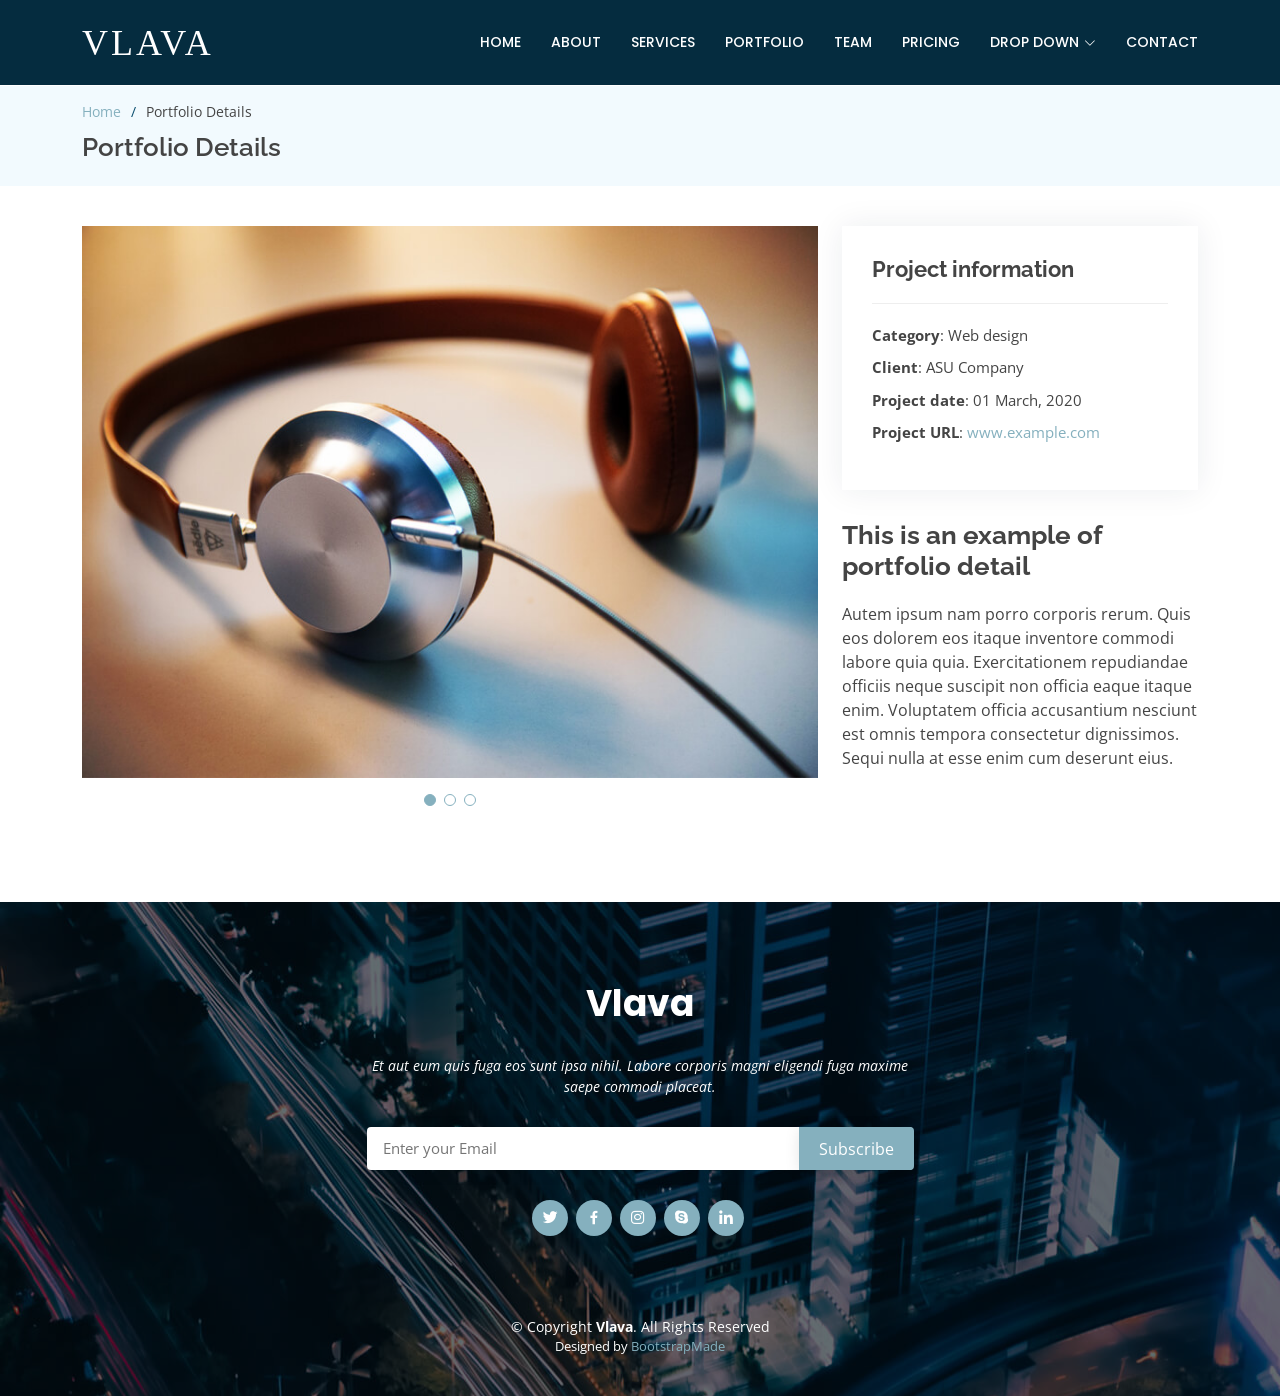
<file: portfolio-details.html>
<!DOCTYPE html>
<html lang="en">

<head>
  <meta charset="utf-8">
  <meta content="width=device-width, initial-scale=1.0" name="viewport">

  <title>Portfolio Details - Vlava Bootstrap Template</title>
  <meta content="" name="description">
  <meta content="" name="keywords">

  <!-- Favicons -->
  <link href="assets/img/favicon.png" rel="icon">
  <link href="assets/img/apple-touch-icon.png" rel="apple-touch-icon">

  <!-- Google Fonts -->
  <link href="https://fonts.googleapis.com/css?family=Open+Sans:300,300i,400,400i,600,600i,700,700i|Raleway:300,300i,400,400i,500,500i,600,600i,700,700i|Poppins:300,300i,400,400i,500,500i,600,600i,700,700i" rel="stylesheet">

  <!-- Vendor CSS Files -->
  <link href="assets/vendor/bootstrap/css/bootstrap.min.css" rel="stylesheet">
  <link href="assets/vendor/bootstrap-icons/bootstrap-icons.css" rel="stylesheet">
  <link href="assets/vendor/boxicons/css/boxicons.min.css" rel="stylesheet">
  <link href="assets/vendor/glightbox/css/glightbox.min.css" rel="stylesheet">
  <link href="assets/vendor/remixicon/remixicon.css" rel="stylesheet">
  <link href="assets/vendor/swiper/swiper-bundle.min.css" rel="stylesheet">

  <!-- Template Main CSS File -->
  <link href="assets/css/style.css" rel="stylesheet">

  <!-- =======================================================
  * Template Name: Vlava
  * Updated: Mar 10 2023 with Bootstrap v5.2.3
  * Template URL: https://bootstrapmade.com/vlava-free-bootstrap-one-page-template/
  * Author: BootstrapMade.com
  * License: https://bootstrapmade.com/license/
  ======================================================== -->
</head>

<body>

  <!-- ======= Header ======= -->
  <header id="header" class="fixed-top d-flex align-items-center ">
    <div class="container d-flex align-items-center justify-content-between">

      <div class="logo">
        <h1><a href="index.html">Vlava</a></h1>
        <!-- Uncomment below if you prefer to use an image logo -->
        <!-- <a href="index.html"><img src="assets/img/logo.png" alt="" class="img-fluid"></a>-->
      </div>

      <nav id="navbar" class="navbar">
        <ul>
          <li><a class="nav-link scrollto " href="#hero">Home</a></li>
          <li><a class="nav-link scrollto" href="#about">About</a></li>
          <li><a class="nav-link scrollto" href="#services">Services</a></li>
          <li><a class="nav-link scrollto " href="#portfolio">Portfolio</a></li>
          <li><a class="nav-link scrollto" href="#team">Team</a></li>
          <li><a class="nav-link scrollto" href="#pricing">Pricing</a></li>
          <li class="dropdown"><a href="#"><span>Drop Down</span> <i class="bi bi-chevron-down"></i></a>
            <ul>
              <li><a href="#">Drop Down 1</a></li>
              <li class="dropdown"><a href="#"><span>Deep Drop Down</span> <i class="bi bi-chevron-right"></i></a>
                <ul>
                  <li><a href="#">Deep Drop Down 1</a></li>
                  <li><a href="#">Deep Drop Down 2</a></li>
                  <li><a href="#">Deep Drop Down 3</a></li>
                  <li><a href="#">Deep Drop Down 4</a></li>
                  <li><a href="#">Deep Drop Down 5</a></li>
                </ul>
              </li>
              <li><a href="#">Drop Down 2</a></li>
              <li><a href="#">Drop Down 3</a></li>
              <li><a href="#">Drop Down 4</a></li>
            </ul>
          </li>
          <li><a class="nav-link scrollto" href="#contact">Contact</a></li>
        </ul>
        <i class="bi bi-list mobile-nav-toggle"></i>
      </nav><!-- .navbar -->

    </div>
  </header><!-- End Header -->

  <main id="main">

    <!-- ======= Breadcrumbs ======= -->
    <section id="breadcrumbs" class="breadcrumbs">
      <div class="container">

        <ol>
          <li><a href="index.html">Home</a></li>
          <li>Portfolio Details</li>
        </ol>
        <h2>Portfolio Details</h2>

      </div>
    </section><!-- End Breadcrumbs -->

    <!-- ======= Portfolio Details Section ======= -->
    <section id="portfolio-details" class="portfolio-details">
      <div class="container">

        <div class="row gy-4">

          <div class="col-lg-8">
            <div class="portfolio-details-slider swiper">
              <div class="swiper-wrapper align-items-center">

                <div class="swiper-slide">
                  <img src="assets/img/portfolio/portfolio-1.jpg" alt="">
                </div>

                <div class="swiper-slide">
                  <img src="assets/img/portfolio/portfolio-2.jpg" alt="">
                </div>

                <div class="swiper-slide">
                  <img src="assets/img/portfolio/portfolio-3.jpg" alt="">
                </div>

              </div>
              <div class="swiper-pagination"></div>
            </div>
          </div>

          <div class="col-lg-4">
            <div class="portfolio-info">
              <h3>Project information</h3>
              <ul>
                <li><strong>Category</strong>: Web design</li>
                <li><strong>Client</strong>: ASU Company</li>
                <li><strong>Project date</strong>: 01 March, 2020</li>
                <li><strong>Project URL</strong>: <a href="#">www.example.com</a></li>
              </ul>
            </div>
            <div class="portfolio-description">
              <h2>This is an example of portfolio detail</h2>
              <p>
                Autem ipsum nam porro corporis rerum. Quis eos dolorem eos itaque inventore commodi labore quia quia. Exercitationem repudiandae officiis neque suscipit non officia eaque itaque enim. Voluptatem officia accusantium nesciunt est omnis tempora consectetur dignissimos. Sequi nulla at esse enim cum deserunt eius.
              </p>
            </div>
          </div>

        </div>

      </div>
    </section><!-- End Portfolio Details Section -->

  </main><!-- End #main -->

  <!-- ======= Footer ======= -->
  <footer id="footer">

    <div class="footer-top">

      <div class="container">

        <div class="row  justify-content-center">
          <div class="col-lg-6">
            <h3>Vlava</h3>
            <p>Et aut eum quis fuga eos sunt ipsa nihil. Labore corporis magni eligendi fuga maxime saepe commodi placeat.</p>
          </div>
        </div>

        <div class="row footer-newsletter justify-content-center">
          <div class="col-lg-6">
            <form action="" method="post">
              <input type="email" name="email" placeholder="Enter your Email"><input type="submit" value="Subscribe">
            </form>
          </div>
        </div>

        <div class="social-links">
          <a href="#" class="twitter"><i class="bx bxl-twitter"></i></a>
          <a href="#" class="facebook"><i class="bx bxl-facebook"></i></a>
          <a href="#" class="instagram"><i class="bx bxl-instagram"></i></a>
          <a href="#" class="google-plus"><i class="bx bxl-skype"></i></a>
          <a href="#" class="linkedin"><i class="bx bxl-linkedin"></i></a>
        </div>

      </div>
    </div>

    <div class="container footer-bottom clearfix">
      <div class="copyright">
        &copy; Copyright <strong><span>Vlava</span></strong>. All Rights Reserved
      </div>
      <div class="credits">
        <!-- All the links in the footer should remain intact. -->
        <!-- You can delete the links only if you purchased the pro version. -->
        <!-- Licensing information: https://bootstrapmade.com/license/ -->
        <!-- Purchase the pro version with working PHP/AJAX contact form: https://bootstrapmade.com/vlava-free-bootstrap-one-page-template/ -->
        Designed by <a href="https://bootstrapmade.com/">BootstrapMade</a>
      </div>
    </div>
  </footer><!-- End Footer -->

  <a href="#" class="back-to-top d-flex align-items-center justify-content-center"><i class="bi bi-arrow-up-short"></i></a>

  <!-- Vendor JS Files -->
  <script src="assets/vendor/bootstrap/js/bootstrap.bundle.min.js"></script>
  <script src="assets/vendor/glightbox/js/glightbox.min.js"></script>
  <script src="assets/vendor/isotope-layout/isotope.pkgd.min.js"></script>
  <script src="assets/vendor/swiper/swiper-bundle.min.js"></script>
  <script src="assets/vendor/php-email-form/validate.js"></script>

  <!-- Template Main JS File -->
  <script src="assets/js/main.js"></script>

</body>

</html>
</file>
<file: assets/css/style.css>
/**
* Template Name: Vlava
* Updated: Mar 10 2023 with Bootstrap v5.2.3
* Template URL: https://bootstrapmade.com/vlava-free-bootstrap-one-page-template/
* Author: BootstrapMade.com
* License: https://bootstrapmade.com/license/
*/

/*--------------------------------------------------------------
# General
--------------------------------------------------------------*/
body {
  font-family: "Open Sans", sans-serif;
  color: #444444;
}

a {
  color: #85b0be;
  text-decoration: none;
}

a:hover {
  color: #a6c6d0;
  text-decoration: none;
}

h1,
h2,
h3,
h4,
h5,
h6 {
  font-family: "Raleway", sans-serif;
}

/*--------------------------------------------------------------
# Back to top button
--------------------------------------------------------------*/
.back-to-top {
  position: fixed;
  visibility: hidden;
  opacity: 0;
  right: 15px;
  bottom: 15px;
  z-index: 996;
  background: #85b0be;
  width: 40px;
  height: 40px;
  border-radius: 4px;
  transition: all 0.4s;
}

.back-to-top i {
  font-size: 28px;
  color: #fff;
  line-height: 0;
}

.back-to-top:hover {
  background: #a0c1cc;
  color: #fff;
}

.back-to-top.active {
  visibility: visible;
  opacity: 1;
}

/*--------------------------------------------------------------
# Header
--------------------------------------------------------------*/
#header {
  z-index: 997;
  transition: all 0.5s;
  background: #052c3f;
  padding: 22px 0;
}

#header.header-transparent {
  background: none;
}

#header.header-scrolled {
  background: rgba(5, 44, 63, 0.8);
  padding: 12px 0;
}

#header .logo h1 {
  font-size: 36px;
  margin: 0;
  padding: 0;
  line-height: 1;
  font-weight: 400;
  letter-spacing: 3px;
  text-transform: uppercase;
}

#header .logo h1 a,
#header .logo h1 a:hover {
  color: #fff;
  text-decoration: none;
}

#header .logo img {
  padding: 0;
  margin: 0;
  max-height: 40px;
}

@media (max-width: 768px) {
  #header .logo h1 {
    font-size: 28px;
  }
}

/*--------------------------------------------------------------
# Navigation Menu
--------------------------------------------------------------*/
/**
* Desktop Navigation 
*/
.navbar {
  padding: 0;
}

.navbar ul {
  margin: 0;
  padding: 0;
  display: flex;
  list-style: none;
  align-items: center;
}

.navbar li {
  position: relative;
}

.navbar a,
.navbar a:focus {
  display: flex;
  align-items: center;
  justify-content: space-between;
  padding: 10px 0 10px 30px;
  font-family: "Poppins", sans-serif;
  font-size: 14px;
  font-weight: 500;
  color: #fff;
  white-space: nowrap;
  text-transform: uppercase;
  transition: 0.3s;
}

.navbar a i,
.navbar a:focus i {
  font-size: 12px;
  line-height: 0;
  margin-left: 5px;
}

.navbar a:hover,
.navbar .active,
.navbar .active:focus,
.navbar li:hover>a {
  color: #85b0be;
}

.navbar .dropdown ul {
  display: block;
  position: absolute;
  left: 14px;
  top: calc(100% + 30px);
  margin: 0;
  padding: 10px 0;
  z-index: 99;
  opacity: 0;
  visibility: hidden;
  background: #fff;
  box-shadow: 0px 0px 30px rgba(127, 137, 161, 0.25);
  transition: 0.3s;
}

.navbar .dropdown ul li {
  min-width: 200px;
}

.navbar .dropdown ul a {
  padding: 10px 20px;
  font-size: 14px;
  text-transform: none;
  font-weight: 500;
  color: #3b626f;
}

.navbar .dropdown ul a i {
  font-size: 12px;
}

.navbar .dropdown ul a:hover,
.navbar .dropdown ul .active:hover,
.navbar .dropdown ul li:hover>a {
  color: #85b0be;
}

.navbar .dropdown:hover>ul {
  opacity: 1;
  top: 100%;
  visibility: visible;
}

.navbar .dropdown .dropdown ul {
  top: 0;
  left: calc(100% - 30px);
  visibility: hidden;
}

.navbar .dropdown .dropdown:hover>ul {
  opacity: 1;
  top: 0;
  left: 100%;
  visibility: visible;
}

@media (max-width: 1366px) {
  .navbar .dropdown .dropdown ul {
    left: -90%;
  }

  .navbar .dropdown .dropdown:hover>ul {
    left: -100%;
  }
}

/**
* Mobile Navigation 
*/
.mobile-nav-toggle {
  color: #fff;
  font-size: 28px;
  cursor: pointer;
  display: none;
  line-height: 0;
  transition: 0.5s;
}

@media (max-width: 991px) {
  .mobile-nav-toggle {
    display: block;
  }

  .navbar ul {
    display: none;
  }
}

.navbar-mobile {
  position: fixed;
  overflow: hidden;
  top: 0;
  right: 0;
  left: 0;
  bottom: 0;
  background: rgba(1, 11, 16, 0.9);
  transition: 0.3s;
  z-index: 999;
}

.navbar-mobile .mobile-nav-toggle {
  position: absolute;
  top: 15px;
  right: 15px;
}

.navbar-mobile ul {
  display: block;
  position: absolute;
  top: 55px;
  right: 15px;
  bottom: 15px;
  left: 15px;
  padding: 10px 0;
  background-color: #fff;
  overflow-y: auto;
  transition: 0.3s;
}

.navbar-mobile a,
.navbar-mobile a:focus {
  padding: 10px 20px;
  font-size: 15px;
  color: #052c3f;
}

.navbar-mobile a:hover,
.navbar-mobile .active,
.navbar-mobile li:hover>a {
  color: #85b0be;
}

.navbar-mobile .getstarted,
.navbar-mobile .getstarted:focus {
  margin: 15px;
}

.navbar-mobile .dropdown ul {
  position: static;
  display: none;
  margin: 10px 20px;
  padding: 10px 0;
  z-index: 99;
  opacity: 1;
  visibility: visible;
  background: #fff;
  box-shadow: 0px 0px 30px rgba(127, 137, 161, 0.25);
}

.navbar-mobile .dropdown ul li {
  min-width: 200px;
}

.navbar-mobile .dropdown ul a {
  padding: 10px 20px;
}

.navbar-mobile .dropdown ul a i {
  font-size: 12px;
}

.navbar-mobile .dropdown ul a:hover,
.navbar-mobile .dropdown ul .active:hover,
.navbar-mobile .dropdown ul li:hover>a {
  color: #85b0be;
}

.navbar-mobile .dropdown>.dropdown-active {
  display: block;
}

/*--------------------------------------------------------------
# Hero Section
--------------------------------------------------------------*/
#hero {
  width: 100%;
  height: 90vh;
  background: url("../img/manequin.jpg");
  background-size: cover;
  background-position: center;
  background-repeat: no-repeat;
  background-attachment: fixed;
  position: relative;
  
}

#hero:before {
  content: "";
  background: rgba(5, 44, 63, 0.5);
  position: absolute;
  bottom: 0;
  top: 0;
  left: 0;
  right: 0;
}

#hero .hero-container {
  position: absolute;
  bottom: 0;
  top: 0;
  left: 0;
  right: 0;
  display: flex;
  justify-content: center;
  align-items: center;
  flex-direction: column;
  text-align: center;
  padding: 0 15px;
}

#hero h1 {
  margin: 0 0 15px 0;
  font-size: 48px;
  font-weight: 700;
  line-height: 56px;
  text-transform: uppercase;
  color: #fff;
}

#hero h2 {
  color: #eee;
  margin-bottom: 30px;
  font-size: 24px;
}

#hero .btn-get-started {
  font-family: "Raleway", sans-serif;
  text-transform: uppercase;
  font-weight: 500;
  font-size: 16px;
  letter-spacing: 1px;
  display: inline-block;
  padding: 10px 28px;
  border-radius: 4px;
  transition: 0.5s;
  border: 2px solid #85b0be;
  color: #fff;
}

#hero .btn-get-started:hover {
  background: #85b0be;
  border: 2px solid #85b0be;
}

@media (min-width: 1024px) {
  #hero {
    background-attachment: fixed;
  }
}

@media (max-width: 768px) {
  #hero h1 {
    font-size: 28px;
    line-height: 36px;
  }

  #hero h2 {
    font-size: 18px;
    line-height: 24px;
    margin-bottom: 30px;
  }
}

/*--------------------------------------------------------------
# Sections General
--------------------------------------------------------------*/
section {
  padding: 80px 0;
  overflow: hidden;
}

.section-bg {
  background-color: #f6f9fa;
}

.section-title {
  text-align: center;
  padding-bottom: 30px;
}

.section-title h2 {
  font-size: 36px;
  font-weight: 700;
  text-transform: uppercase;
  margin-bottom: 20px;
  padding-bottom: 0;
  color: #052c3f;
}

.section-title p {
  margin-bottom: 0;
}

/*--------------------------------------------------------------
# About
--------------------------------------------------------------*/
.about .content h2 {
  font-weight: 700;
  font-size: 48px;
  line-height: 60px;
  margin-bottom: 20px;
  text-transform: uppercase;
  color: #052c3f;
}

.about .content h3 {
  font-weight: 500;
  line-height: 32px;
  font-size: 24px;
  color: #4d8090;
}

.about .content ul {
  list-style: none;
  padding: 0;
}

.about .content ul li {
  padding: 10px 0 0 28px;
  position: relative;
}

.about .content ul i {
  left: 0;
  top: 7px;
  position: absolute;
  font-size: 20px;
  color: #85b0be;
}

.about .content p:last-child {
  margin-bottom: 0;
}

/*--------------------------------------------------------------
# Services
--------------------------------------------------------------*/
.services {
  padding-bottom: 40px;
}

.services .icon-box {
  margin-bottom: 40px;
}

.services .icon {
  float: left;
  display: flex;
  align-items: center;
  justify-content: center;
  width: 72px;
  height: 72px;
  border-radius: 50%;
  transition: 0.5s;
  border: 2px solid #85b0be;
}

.services .icon i {
  color: #649aac;
  font-size: 24px;
  line-height: 0;
}

.services .title {
  margin-left: 90px;
  font-weight: 700;
  margin-bottom: 15px;
  font-size: 18px;
}

.services .title a {
  color: #052c3f;
  transition: 0.3s;
}

.services .description {
  margin-left: 90px;
  line-height: 24px;
  font-size: 14px;
}

.services .icon-box:hover .icon {
  background: #85b0be;
}

.services .icon-box:hover .icon i {
  color: #fff;
}

.services .icon-box:hover .title a {
  color: #85b0be;
}

/*--------------------------------------------------------------
# Featured
--------------------------------------------------------------*/
.featured img {
  border-radius: 0;
}

.featured .card {
  border: 0;
  text-align: ceneter;
}

.featured .card-body {
  -moz-text-align-last: center;
  text-align-last: center;
}

.featured .card-title a {
  font-weight: 600;
  font-size: 18px;
  color: #052c3f;
}

.featured .btn {
  border-radius: 4px;
  padding: 4px 30px 6px 30px;
  border: 2px solid #85b0be;
  color: #85b0be;
  font-weight: 500;
}

.featured .btn:hover {
  background-color: #85b0be;
  color: #fff;
}

/*--------------------------------------------------------------
# Testimonials
--------------------------------------------------------------*/
.testimonials {
  padding: 80px 0;
  background: url("../img/bouti.jpg") no-repeat;
  background-position: center center;
  background-size: cover;
  position: relative;
}

.testimonials::before {
  content: "";
  position: absolute;
  left: 0;
  right: 0;
  top: 0;
  bottom: 0;
  background: rgba(0, 0, 0, 0.7);
}

.testimonials .section-header {
  margin-bottom: 40px;
}

.testimonials .testimonials-carousel,
.testimonials .testimonials-slider {
  overflow: hidden;
}

.testimonials .testimonial-item {
  text-align: center;
  color: #fff;
}

.testimonials .testimonial-item .testimonial-img {
  width: 100px;
  border-radius: 50%;
  border: 6px solid rgba(255, 255, 255, 0.15);
  margin: 0 auto;
}

.testimonials .testimonial-item h3 {
  font-size: 20px;
  font-weight: bold;
  margin: 10px 0 5px 0;
  color: #fff;
}

.testimonials .testimonial-item h4 {
  font-size: 14px;
  color: #ddd;
  margin: 0 0 15px 0;
}

.testimonials .testimonial-item .quote-icon-left,
.testimonials .testimonial-item .quote-icon-right {
  color: rgba(255, 255, 255, 0.4);
  font-size: 26px;
}

.testimonials .testimonial-item .quote-icon-left {
  display: inline-block;
  left: -5px;
  position: relative;
}

.testimonials .testimonial-item .quote-icon-right {
  display: inline-block;
  right: -5px;
  position: relative;
  top: 10px;
}

.testimonials .testimonial-item p {
  font-style: italic;
  margin: 0 auto 15px auto;
  color: #eee;
}

.testimonials .swiper-pagination {
  margin-top: 20px;
  position: relative;
}

.testimonials .swiper-pagination .swiper-pagination-bullet {
  width: 12px;
  height: 12px;
  background-color: rgba(255, 255, 255, 0.5);
  opacity: 1;
}

.testimonials .swiper-pagination .swiper-pagination-bullet-active {
  background-color: #85b0be;
}

@media (min-width: 992px) {
  .testimonials .testimonial-item p {
    width: 80%;
  }
}

/*--------------------------------------------------------------
# Portfolio
--------------------------------------------------------------*/
.portfolio #portfolio-flters {
  padding: 0;
  margin: 0 auto 25px auto;
  list-style: none;
  text-align: center;
  background: white;
  border-radius: 50px;
  padding: 2px 15px;
}

.portfolio #portfolio-flters li {
  cursor: pointer;
  display: inline-block;
  padding: 10px 15px 8px 15px;
  font-size: 14px;
  font-weight: 600;
  line-height: 1;
  text-transform: uppercase;
  color: #444444;
  margin-bottom: 10px;
  transition: all 0.3s ease-in-out;
}

.portfolio #portfolio-flters li:hover,
.portfolio #portfolio-flters li.filter-active {
  color: #85b0be;
}

.portfolio #portfolio-flters li:last-child {
  margin-right: 0;
}

.portfolio .portfolio-item {
  margin-bottom: 30px;
}

.portfolio .portfolio-item .portfolio-info {
  opacity: 0;
  position: absolute;
  left: 30px;
  right: 30px;
  bottom: 0;
  z-index: 3;
  transition: all ease-in-out 0.3s;
  background: rgba(255, 255, 255, 0.9);
  padding: 15px;
}

.portfolio .portfolio-item .portfolio-info h4 {
  font-size: 18px;
  color: #fff;
  font-weight: 600;
  color: #052c3f;
}

.portfolio .portfolio-item .portfolio-info p {
  color: #0d6e9e;
  font-size: 14px;
  margin-bottom: 0;
}

.portfolio .portfolio-item .portfolio-info .preview-link,
.portfolio .portfolio-item .portfolio-info .details-link {
  position: absolute;
  right: 40px;
  font-size: 24px;
  top: calc(50% - 18px);
  color: #094d6e;
}

.portfolio .portfolio-item .portfolio-info .preview-link:hover,
.portfolio .portfolio-item .portfolio-info .details-link:hover {
  color: #85b0be;
}

.portfolio .portfolio-item .portfolio-info .details-link {
  right: 10px;
}

.portfolio .portfolio-item .portfolio-links {
  opacity: 0;
  left: 0;
  right: 0;
  text-align: center;
  z-index: 3;
  position: absolute;
  transition: all ease-in-out 0.3s;
}

.portfolio .portfolio-item .portfolio-links a {
  color: #fff;
  margin: 0 2px;
  font-size: 28px;
  display: inline-block;
  transition: 0.3s;
}

.portfolio .portfolio-item .portfolio-links a:hover {
  color: #c8dbe1;
}

.portfolio .portfolio-item:hover .portfolio-info {
  opacity: 1;
  bottom: 20px;
}

/*--------------------------------------------------------------
# Portfolio Details
--------------------------------------------------------------*/
.portfolio-details {
  padding-top: 40px;
}

.portfolio-details .portfolio-details-slider img {
  width: 100%;
}

.portfolio-details .portfolio-details-slider .swiper-pagination {
  margin-top: 20px;
  position: relative;
}

.portfolio-details .portfolio-details-slider .swiper-pagination .swiper-pagination-bullet {
  width: 12px;
  height: 12px;
  background-color: #fff;
  opacity: 1;
  border: 1px solid #85b0be;
}

.portfolio-details .portfolio-details-slider .swiper-pagination .swiper-pagination-bullet-active {
  background-color: #85b0be;
}

.portfolio-details .portfolio-info {
  padding: 30px;
  box-shadow: 0px 0 30px rgba(5, 44, 63, 0.08);
}

.portfolio-details .portfolio-info h3 {
  font-size: 22px;
  font-weight: 700;
  margin-bottom: 20px;
  padding-bottom: 20px;
  border-bottom: 1px solid #eee;
}

.portfolio-details .portfolio-info ul {
  list-style: none;
  padding: 0;
  font-size: 15px;
}

.portfolio-details .portfolio-info ul li+li {
  margin-top: 10px;
}

.portfolio-details .portfolio-description {
  padding-top: 30px;
}

.portfolio-details .portfolio-description h2 {
  font-size: 26px;
  font-weight: 700;
  margin-bottom: 20px;
}

.portfolio-details .portfolio-description p {
  padding: 0;
}

/*--------------------------------------------------------------
# Team
--------------------------------------------------------------*/
.team .member {
  margin-bottom: 20px;
  overflow: hidden;
  text-align: center;
  border-radius: 5px;
  background: #fff;
  box-shadow: 0px 2px 15px rgba(0, 0, 0, 0.1);
}

.team .member .member-img {
  position: relative;
  overflow: hidden;
}

.team .member .social {
  position: absolute;
  left: 0;
  bottom: 0;
  right: 0;
  height: 40px;
  opacity: 0;
  transition: ease-in-out 0.3s;
  background: rgba(255, 255, 255, 0.85);
  display: flex;
  align-items: center;
  justify-content: center;
}

.team .member .social a {
  transition: color 0.3s;
  color: #052c3f;
  margin: 0 10px;
  display: inline-flex;
  align-items: center;
  justify-content: center;
}

.team .member .social a:hover {
  color: #85b0be;
}

.team .member .social i {
  font-size: 18px;
  line-height: 0;
}

.team .member .member-info {
  padding: 25px 15px;
}

.team .member .member-info h4 {
  font-weight: 700;
  margin-bottom: 5px;
  font-size: 18px;
  color: #052c3f;
}

.team .member .member-info span {
  display: block;
  font-size: 13px;
  font-weight: 400;
  color: #aaaaaa;
}

.team .member .member-info p {
  font-style: italic;
  font-size: 14px;
  line-height: 26px;
  color: #777777;
}

.team .member:hover .social {
  opacity: 1;
}

/*--------------------------------------------------------------
# Pricing
--------------------------------------------------------------*/
.pricing .box {
  padding: 20px;
  background: #f9f9f9;
  text-align: center;
  border-radius: 8px;
  position: relative;
  overflow: hidden;
}

.pricing .box h3 {
  font-weight: 400;
  padding: 15px;
  font-size: 18px;
  text-transform: uppercase;
  font-weight: 600;
  color: #052c3f;
}

.pricing .box h4 {
  font-size: 42px;
  color: #85b0be;
  font-weight: 500;
  font-family: "Open Sans", sans-serif;
  margin-bottom: 20px;
}

.pricing .box h4 sup {
  font-size: 20px;
  top: -15px;
  left: -3px;
}

.pricing .box h4 span {
  color: #bababa;
  font-size: 16px;
  font-weight: 300;
}

.pricing .box ul {
  padding: 0;
  list-style: none;
  color: #052c3f;
  text-align: center;
  line-height: 20px;
  font-size: 14px;
}

.pricing .box ul li {
  padding-bottom: 16px;
}

.pricing .box ul i {
  color: #85b0be;
  font-size: 18px;
  padding-right: 4px;
}

.pricing .box ul .na {
  color: #ccc;
  text-decoration: line-through;
}

.pricing .box .btn-wrap {
  padding: 15px;
  text-align: center;
}

.pricing .box .btn-buy {
  background: #85b0be;
  display: inline-block;
  padding: 10px 40px 12px 40px;
  border-radius: 4px;
  color: #fff;
  transition: none;
  font-size: 14px;
  font-weight: 400;
  font-family: "Raleway", sans-serif;
  font-weight: 600;
  transition: 0.3s;
}

.pricing .box .btn-buy:hover {
  background: #a6c6d0;
}

.pricing .featured {
  background: #eff5f7;
  box-shadow: none;
}

/*--------------------------------------------------------------
# Frequently Asked Questions
--------------------------------------------------------------*/
.faq {
  padding-top: 0;
}

.faq .faq-item {
  margin-bottom: 40px;
}

.faq .faq-item i {
  color: #85b0be;
  font-size: 30px;
  float: left;
  line-height: 1;
  padding: 0;
  margin: 0;
}

.faq .faq-item h4 {
  font-size: 20px;
  line-height: 28px;
  font-weight: 600;
  margin: 0 0 10px 40px;
}

.faq .faq-item p {
  margin-left: 40px;
}

/*--------------------------------------------------------------
# Contact
--------------------------------------------------------------*/
.contact .info-wrap {
  box-shadow: 0px 2px 15px rgba(0, 0, 0, 0.1);
  padding: 30px;
  background: #fff;
}

.contact .info i {
  font-size: 20px;
  color: #85b0be;
  float: left;
  width: 44px;
  height: 44px;
  background: white;
  display: flex;
  justify-content: center;
  align-items: center;
  border-radius: 50px;
  transition: all 0.3s ease-in-out;
}

.contact .info h4 {
  padding: 0 0 0 60px;
  font-size: 22px;
  font-weight: 600;
  margin-bottom: 5px;
  color: #052c3f;
}

.contact .info p {
  padding: 0 0 0 60px;
  margin-bottom: 0;
  font-size: 14px;
  color: #0d6e9e;
}

.contact .info:hover i {
  background: #85b0be;
  color: #fff;
}

.contact .pp-email-form {
  width: 100%;
  box-shadow: 0 0 24px 0 rgba(0, 0, 0, 0.12);
  padding: 30px;
  background: #fff;
}

.contact .pp-email-form .form-group {
  padding-bottom: 8px;
}

.contact .pp-email-form .validate {
  display: none;
  color: red;
  margin: 0 0 15px 0;
  font-weight: 400;
  font-size: 13px;
}

.contact .pp-email-form .error-message {
  display: none;
  color: #fff;
  background: #ed3c0d;
  text-align: left;
  padding: 15px;
  font-weight: 600;
}

.contact .pp-email-form .error-message br+br {
  margin-top: 25px;
}

.contact .pp-email-form .sent-message {
  display: none;
  color: #fff;
  background: #18d26e;
  text-align: center;
  padding: 15px;
  font-weight: 600;
}

.contact .pp-email-form .loading {
  display: none;
  background: #fff;
  text-align: center;
  padding: 15px;
}

.contact .pp-email-form .loading:before {
  content: "";
  display: inline-block;
  border-radius: 50%;
  width: 24px;
  height: 24px;
  margin: 0 10px -6px 0;
  border: 3px solid #18d26e;
  border-top-color: #eee;
  animation: animate-loading 1s linear infinite;
}

.contact .pp-email-form input,
.contact .pp-email-form textarea {
  border-radius: 0;
  box-shadow: none;
  font-size: 14px;
}

.contact .pp-email-form input:focus,
.contact .pp-email-form textarea:focus {
  border-color: #85b0be;
}

.contact .pp-email-form input {
  height: 44px;
}

.contact .pp-email-form textarea {
  padding: 10px 12px;
}

.contact .pp-email-form button[type=submit] {
  background: #85b0be;
  border: 0;
  padding: 10px 24px;
  color: #fff;
  transition: 0.4s;
  border-radius: 4px;
}

.contact .pp-email-form button[type=submit]:hover {
  background: #6a9fb0;
}

@keyframes animate-loading {
  0% {
    transform: rotate(0deg);
  }

  100% {
    transform: rotate(360deg);
  }
}

/*--------------------------------------------------------------
# Breadcrumbs
--------------------------------------------------------------*/
.breadcrumbs {
  margin-top: 86px;
  padding: 15px 0;
  min-height: 40px;
  background: #f2fafe;
}

@media (max-width: 992px) {
  .breadcrumbs {
    margin-top: 72px;
  }
}

.breadcrumbs h2 {
  font-size: 26px;
  font-weight: 600;
}

.breadcrumbs ol {
  display: flex;
  flex-wrap: wrap;
  list-style: none;
  padding: 0 0 10px 0;
  margin: 0;
  font-size: 14px;
}

.breadcrumbs ol li+li {
  padding-left: 10px;
}

.breadcrumbs ol li+li::before {
  display: inline-block;
  padding-right: 10px;
  color: #094d6e;
  content: "/";
}

/*--------------------------------------------------------------
# Footer
--------------------------------------------------------------*/
#footer {
  background: url("../img/footer-bg.jpg") top center no-repeat;
  color: #fff;
  font-size: 14px;
  position: relative;
}

#footer::before {
  content: "";
  position: absolute;
  left: 0;
  right: 0;
  top: 0;
  bottom: 0;
  background: rgba(1, 11, 16, 0.6);
  z-index: 1;
}

#footer .footer-top {
  position: relative;
  z-index: 2;
  text-align: center;
  padding: 80px 0;
}

#footer .footer-top h3 {
  font-size: 36px;
  font-weight: 700;
  color: #fff;
  position: relative;
  font-family: "Poppins", sans-serif;
  padding-bottom: 0;
  margin-bottom: 0;
}

#footer .footer-top p {
  font-size: 15;
  font-style: italic;
  margin: 30px 0 0 0;
  padding: 0;
}

#footer .footer-top .footer-newsletter {
  text-align: center;
  font-size: 15px;
  margin-top: 30px;
}

#footer .footer-top .footer-newsletter form {
  background: #fff;
  padding: 6px 10px 6px 8px;
  position: relative;
  border-radius: 4px;
  box-shadow: 0px 2px 15px rgba(0, 0, 0, 0.1);
  text-align: left;
}

#footer .footer-top .footer-newsletter form input[type=email] {
  border: 0;
  padding: 4px 8px;
  width: calc(100% - 100px);
}

#footer .footer-top .footer-newsletter form input[type=submit] {
  position: absolute;
  top: 0;
  right: -1px;
  bottom: 0;
  border: 0;
  background: none;
  font-size: 16px;
  padding: 0 20px;
  background: #85b0be;
  color: #fff;
  transition: 0.3s;
  border-radius: 0 4px 4px 0;
  box-shadow: 0px 2px 15px rgba(0, 0, 0, 0.1);
}

#footer .footer-top .footer-newsletter form input[type=submit]:hover {
  background: #6a9fb0;
}

#footer .footer-top .social-links {
  margin-top: 30px;
}

#footer .footer-top .social-links a {
  font-size: 18px;
  display: inline-block;
  background: #85b0be;
  color: #fff;
  line-height: 1;
  padding: 8px 0;
  margin-right: 4px;
  border-radius: 50%;
  text-align: center;
  width: 36px;
  height: 36px;
  transition: 0.3s;
}

#footer .footer-top .social-links a:hover {
  background: #649aac;
  color: #fff;
  text-decoration: none;
}

#footer .footer-bottom {
  z-index: 2;
  position: relative;
  padding-bottom: 40px;
  text-align: center;
}

#footer .credits {
  text-align: center;
  font-size: 13px;
}
.logo a{
  font-family: 'Dancing Script', cursive !important;

}
</file>
